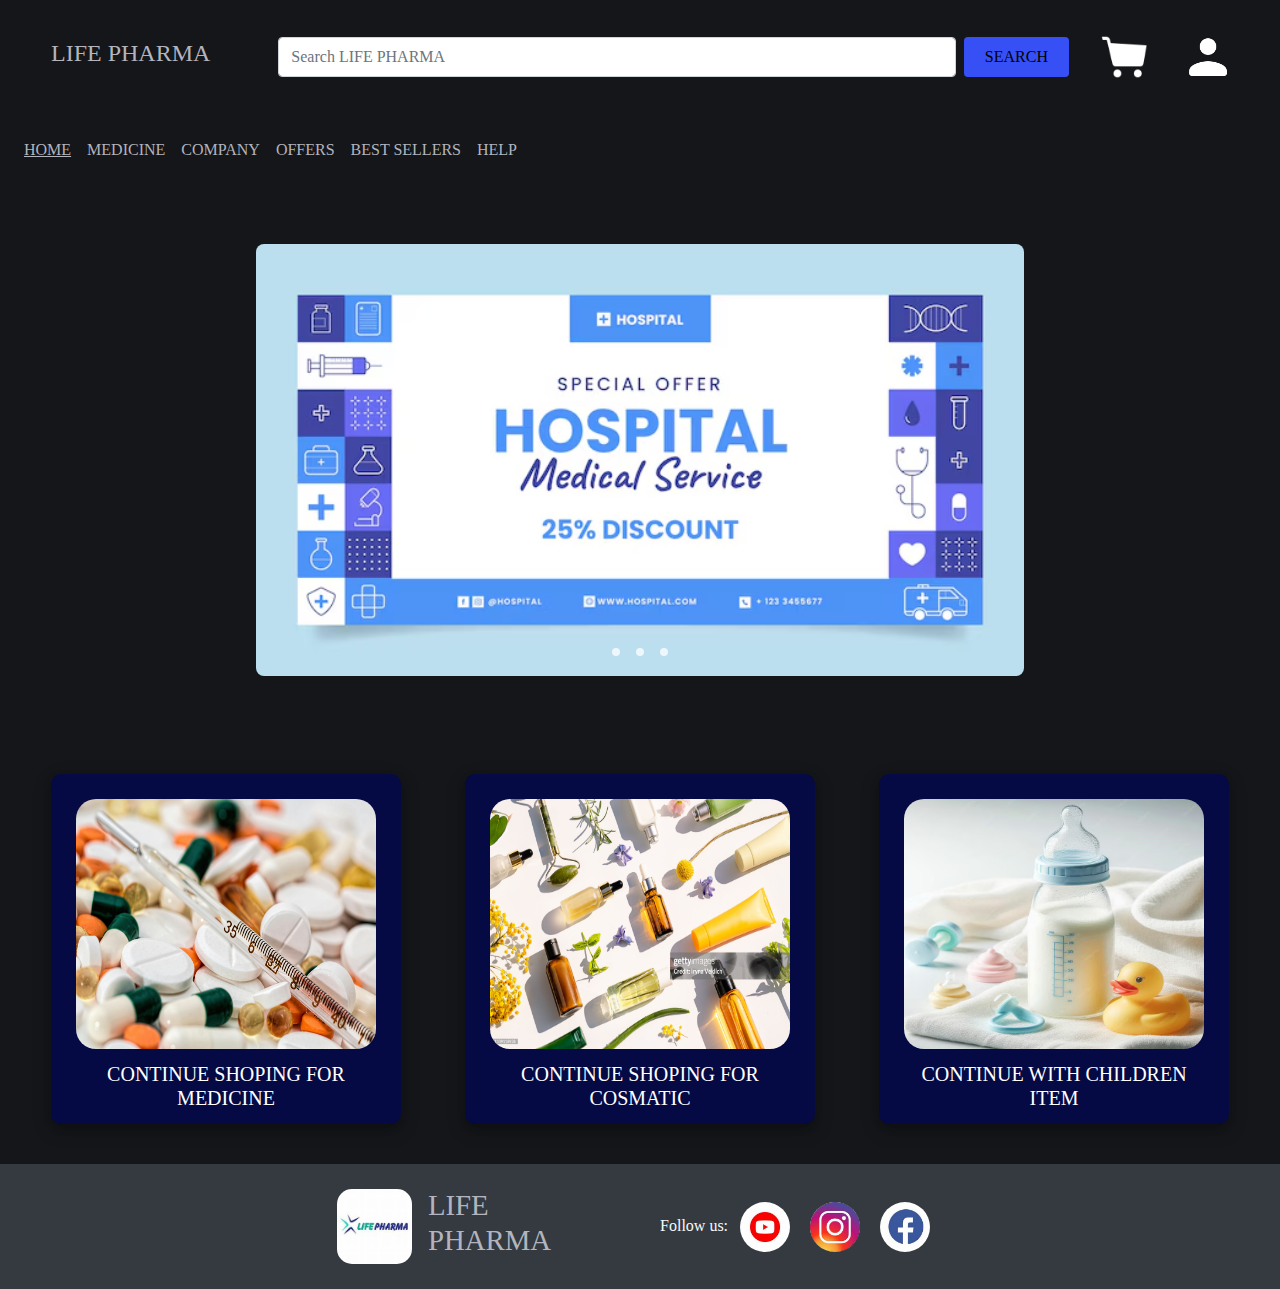
<file: index.html>
<!DOCTYPE html>
<html lang="en">

<head>
    <title>lifepharma</title>
    <link rel="stylesheet" href="bootstrap-4.5.3-dist/bootstrap-4.5.3-dist/css/bootstrap.min.css">
    <script type="text/javascript" src="bootstrap-4.5.3-dist/bootstrap-4.5.3-dist/js/bootstrap.min.js"></script>
    <script src="https://cdn.jsdelivr.net/npm/bootstrap@5.3.0-alpha1/dist/js/bootstrap.bundle.min.js"></script>
    <link rel="stylesheet" href="style.css">
    <style>
        /* Navbar Customization */


    </style>

</head>

<body>
    <div>
        
        <nav class="navbar navbar-expand-sm bg-body-tertiary nav2">
            <div class="container-fluid d-flex justify-content-between align-items-center">
                
                <div class="align-items-center">
                    <h1 class="companyname">LIFE PHARMA</h1>
                </div>

                <!-- Toggler/collapsible Button for Small Screens -->
                <button class="navbar-toggler" type="button" data-bs-toggle="collapse"
                    data-bs-target="#navbarSearchIcons" aria-controls="navbarSearchIcons" aria-expanded="false"
                    aria-label="Toggle navigation">
                    <span class="navbar-toggler-icon"></span>
                </button>

                <!-- Search Section & Icons in Collapsible Div -->
                <div class="collapse navbar-collapse" id="navbarSearchIcons">
                    <div class="d-flex flex-grow-1 justify-content-center align-items-center">
                        <!-- Search Section -->
                        <div class="search-container d-flex flex-grow-1 mx-2">
                            <input class="form-control " type="text" placeholder="Search LIFE PHARMA" aria-label="Search"
                                id="search-input">
                            <button class="btn mx-2" type="submit" id="search-button" style="background-color: #3750f6;">SEARCH</button>
                        </div>

                        <!-- Cart and User Icons -->
                        <div class="icons-container d-flex align-items-center">
                            <a href="cart.html" class="m-3">
                                <img src="photos/cart.png" alt="Cart" width="50" height="50">
                            </a>
                            <a href="login.html" class="m-3">
                                <img src="photos/user.png" alt="User" width="50" height="50">
                            </a>
                        </div>
                    </div>
                </div>
            </div>
        </nav>

        <!-- Second Part: Menu Options -->
        <nav class="navbar navbar-expand-lg nav2">
            <!-- Toggler/collapsible Button for Small Screens -->
            <button class="navbar-toggler" type="button" data-bs-toggle="collapse" data-bs-target="#navbarMenu"
                aria-controls="navbarMenu" aria-expanded="false" aria-label="Toggle navigation">
                <span class="navbar-toggler-icon"></span>
            </button>

            <!-- Navbar Links (Collapsible) -->
            <div class="collapse navbar-collapse" id="navbarMenu">
                <ul class="navbar-nav ms-auto"> <!-- ms-auto to align the list to the right -->
                    <li class="nav-item"><a href="index.html" class="nav-link openpage">HOME</a></li>
                    <li class="nav-item"><a href="medicine.html" class="nav-link">MEDICINE</a></li>
                    <li class="nav-item"><a href="company.html" class="nav-link">COMPANY</a></li>
                    <li class="nav-item"><a href="offers.html" class="nav-link">OFFERS</a></li>
                    <li class="nav-item"><a href="bestseller.html" class="nav-link">BEST SELLERS</a></li>
                    <li class="nav-item"><a href="help.html" class="nav-link">HELP</a></li>
                </ul>
            </div>
        </nav>



        <!-- photo slider -->
        <div class="bgcolor">
            <section class="container">
                <div class="slider-wrapper">
                    <div class="slider">
                        <img id="slide-1" src="photos/offer2.avif" alt="advertisment" />
                        <img id="slide-2" src="photos/offer1.avif" alt="advertisment" />
                        <img id="slide-3" src="photos/offer3.avif" alt="advertisment" />

                    </div>

                    <div class="slider-nav">
                        <a href="#slide-1"></a>
                        <a href="#slide-2"></a>
                        <a href="#slide-3"></a>

                    </div>
                </div>

            </section>


        </div>

        <!-- box for medicine,cosmatic,children item-->
        <div class="bgcolor boxitems">
            <div class=" ">
                <img src="photos/homeboxitem.jpg" alt="nothing">
                <a href="medicine.html">
                    <h5>CONTINUE SHOPING FOR MEDICINE</h5>
                </a>

            </div>
            <div class=" ">
                <img src="photos/homeboxitem2.jpg" alt="nothing">
                <a href="medicine.html">
                    <h5>CONTINUE SHOPING FOR COSMATIC</h5>
                </a>
            </div>
            <div class="">
                <img src="photos/homeboxitem3.jpg" alt="nothing">
                <a href="medicine.html">
                    <h5>CONTINUE WITH CHILDREN ITEM</h5>
                </a>
            </div>

        </div>
        <!-- footer section-->
        <footer class="bg-dark text-light py-4">
            <div class="container">
                <div class="row align-items-center">
                    <!-- Logo and Company Name -->
                    <div class="col-md-6 d-flex align-items-center mb-3 mb-md-0">
                        <img src="photos/th.jpeg" alt="LIFE PHARMA Logo" style="height: 75px; width: 75px; border-radius: 15px;">
                        <h1 class="mx-3">LIFE PHARMA</h1>
                    </div>
        
                    <!-- Social Media Links -->
                    <div class="col-md-6 text-center text-md-end">
                        <span>Follow us: </span>
                        <a href="https://www.youtube.com/@DRKSAVAN" class="mx-2">
                            <img src="photos/youtube3.jpeg" class="socialmediaaccount" alt="YouTube" style="height: 50px; width: 50px;">
                        </a>
                        <a href="#" class="mx-2">
                            <img src="photos/instagram.jpeg" class="socialmediaaccount" alt="Instagram" style="height: 50px; width: 50px;">
                        </a>
                        <a href="#" class="mx-2">
                            <img src="photos/fa.jpeg" class="socialmediaaccount" alt="Facebook" style="height: 50px; width: 50px;">
                        </a>
                    </div>
                </div>
            </div>
        </footer>
        

    </div>
</body>

</html>
</file>
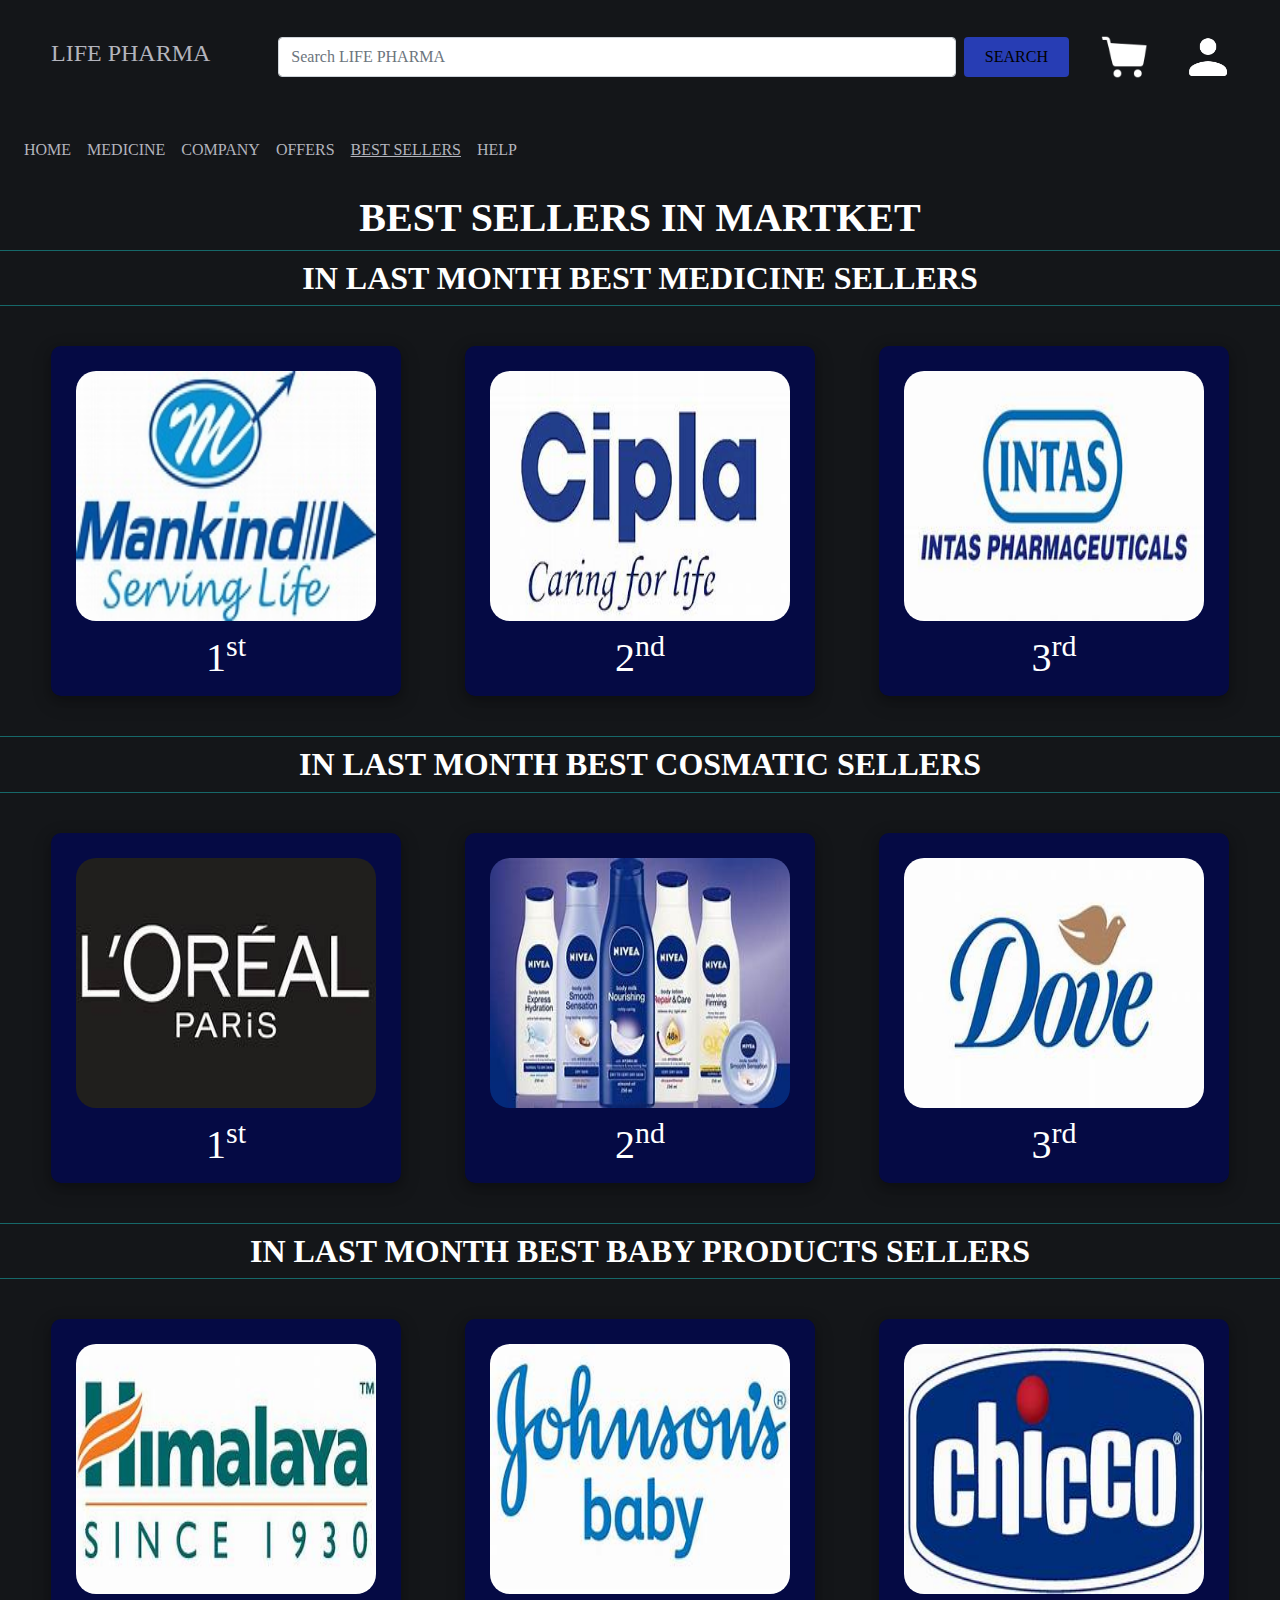
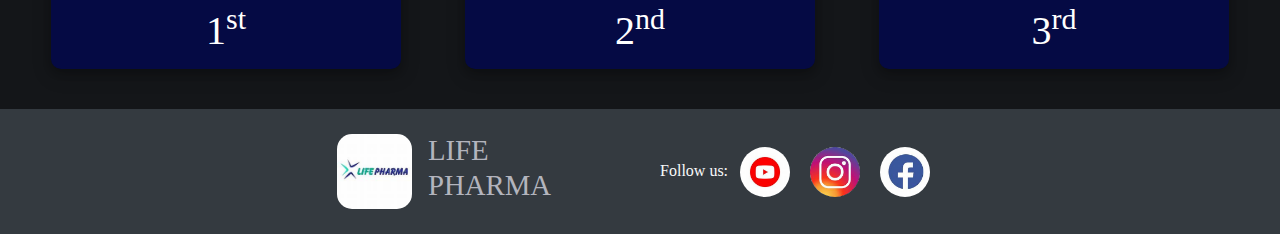
<file: bestseller.html>
<!DOCTYPE html>
<html lang="en">

<head>
    <title>lifepharma</title>
    <link rel="stylesheet" href="bootstrap-4.5.3-dist/bootstrap-4.5.3-dist/css/bootstrap.min.css">
    <script type="text/javascript" src="bootstrap-4.5.3-dist/bootstrap-4.5.3-dist/js/bootstrap.min.js"></script>
    <link rel="stylesheet" href="style.css">
    <script src="https://cdn.jsdelivr.net/npm/bootstrap@5.3.0-alpha1/dist/js/bootstrap.bundle.min.js"></script>

</head>

<body>
    <div>
         <!-- First Part: Logo, Search Bar, Cart & User Icons -->
         <nav class="navbar navbar-expand-sm bg-body-tertiary nav2">
            <div class="container-fluid d-flex justify-content-between align-items-center">
                <!-- Logo Section -->
                <div class="navbar-logo d-flex align-items-center">
                    <h1 class="companyname">LIFE PHARMA</h1>
                </div>

                <!-- Toggler/collapsible Button for Small Screens -->
                <button class="navbar-toggler" type="button" data-bs-toggle="collapse"
                    data-bs-target="#navbarSearchIcons" aria-controls="navbarSearchIcons" aria-expanded="false"
                    aria-label="Toggle navigation">
                    <span class="navbar-toggler-icon"></span>
                </button>

                <!-- Search Section & Icons in Collapsible Div -->
                <div class="collapse navbar-collapse" id="navbarSearchIcons">
                    <div class="d-flex flex-grow-1 justify-content-center align-items-center">
                        <!-- Search Section -->
                        <div class="search-container d-flex flex-grow-1 mx-2">
                            <input class="form-control" type="text" placeholder="Search LIFE PHARMA" aria-label="Search"
                                id="search-input">
                            <button class="btn mx-2" type="submit" id="search-button">SEARCH</button>
                        </div>

                        <!-- Cart and User Icons -->
                        <div class="icons-container d-flex align-items-center">
                            <a href="cart.html" class="m-3">
                                <img src="photos/cart.png" alt="Cart" width="50" height="50">
                            </a>
                            <a href="login.html" class="m-3">
                                <img src="photos/user.png" alt="User" width="50" height="50">
                            </a>
                        </div>
                    </div>
                </div>
            </div>
        </nav>

        <!-- Second Part: Menu Options -->
        <nav class="navbar navbar-expand-lg nav2">
            <!-- Toggler/collapsible Button for Small Screens -->
            <button class="navbar-toggler" type="button" data-bs-toggle="collapse" data-bs-target="#navbarMenu"
                aria-controls="navbarMenu" aria-expanded="false" aria-label="Toggle navigation">
                <span class="navbar-toggler-icon"></span>
            </button>

            <!-- Navbar Links (Collapsible) -->
            <div class="collapse navbar-collapse" id="navbarMenu">
                <ul class="navbar-nav ms-auto"> <!-- ms-auto to align the list to the right -->
                    <li class="nav-item"><a href="index.html" class="nav-link ">HOME</a></li>
                    <li class="nav-item"><a href="medicine.html" class="nav-link">MEDICINE</a></li>
                    <li class="nav-item"><a href="company.html" class="nav-link">COMPANY</a></li>
                    <li class="nav-item"><a href="offers.html" class="nav-link">OFFERS</a></li>
                    <li class="nav-item"><a href="bestseller.html" class="nav-link openpage">BEST SELLERS</a></li>
                    <li class="nav-item"><a href="help.html" class="nav-link">HELP</a></li>
                </ul>
            </div>
        </nav>

        <h1 class="heading bgcolor">BEST SELLERS IN MARTKET</h1>
        <hr class=" my-0" height="10px" color="#197475">
        <h2 class="heading bgcolor">IN LAST MONTH BEST MEDICINE SELLERS</h2>
        <hr class=" my-0" height="10px" color="#197475">

        <!-- best seller in market-->
        <div class="bgcolor boxitems">
            <div class=" ">
                <img src="company/c1.jpeg" alt="nothing">
                <h1>1<sup>st</sup></h1>


            </div>
            <div class=" ">
                <img src="company/c2.jpeg" alt="nothing">
                <h1>2<sup>nd</sup></h1>
            </div>
            <div class="">
                <img src="company/c4.jpeg" alt="nothing">
                <h1>3<sup>rd</sup></h1>
            </div>

        </div>

        <hr class=" my-0" height="10px" color="#197475">
        <h2 class="heading bgcolor">IN LAST MONTH BEST COSMATIC SELLERS</h2>
        <hr class=" my-0" height="10px" color="#197475">

        <div class="bgcolor boxitems">
            <div class=" ">
                <img src="company/cc2.jpeg" alt="nothing">
                <h1>1<sup>st</sup></h1>


            </div>
            <div class=" ">
                <img src="company/cc3.jpeg" alt="nothing">
                <h1>2<sup>nd</sup></h1>
            </div>
            <div class="">
                <img src="company/cc4.jpeg" alt="nothing">
                <h1>3<sup>rd</sup></h1>
            </div>

        </div>

        <hr class=" my-0" height="10px" color="#197475">
        <h2 class="heading bgcolor">IN LAST MONTH BEST BABY PRODUCTS SELLERS</h2>
        <hr class=" my-0" height="10px" color="#197475">

        <div class="bgcolor boxitems">
            <div class=" ">
                <img src="company/cc5.jpeg" alt="nothing">
                <h1>1<sup>st</sup></h1>


            </div>
            <div class=" ">
                <img src="company/cc7.jpeg" alt="nothing">
                <h1>2<sup>nd</sup></h1>
            </div>
            <div class="">
                <img src="company/cc6.jpeg" alt="nothing">
                <h1>3<sup>rd</sup></h1>
            </div>

        </div>


        <!-- footer section-->
        <footer class="bg-dark text-light py-4">
            <div class="container">
                <div class="row align-items-center">
                    <!-- Logo and Company Name -->
                    <div class="col-md-6 d-flex align-items-center mb-3 mb-md-0">
                        <img src="photos/th.jpeg" alt="LIFE PHARMA Logo" style="height: 75px; width: 75px; border-radius: 15px;">
                        <h1 class="mx-3">LIFE PHARMA</h1>
                    </div>
        
                    <!-- Social Media Links -->
                    <div class="col-md-6 text-center text-md-end">
                        <span>Follow us: </span>
                        <a href="https://www.youtube.com/@DRKSAVAN" class="mx-2">
                            <img src="photos/youtube3.jpeg" class="socialmediaaccount" alt="YouTube" style="height: 50px; width: 50px;">
                        </a>
                        <a href="#" class="mx-2">
                            <img src="photos/instagram.jpeg" class="socialmediaaccount" alt="Instagram" style="height: 50px; width: 50px;">
                        </a>
                        <a href="#" class="mx-2">
                            <img src="photos/fa.jpeg" class="socialmediaaccount" alt="Facebook" style="height: 50px; width: 50px;">
                        </a>
                    </div>
                </div>
            </div>
        </footer>

    </div>
</body>

</html>
</file>
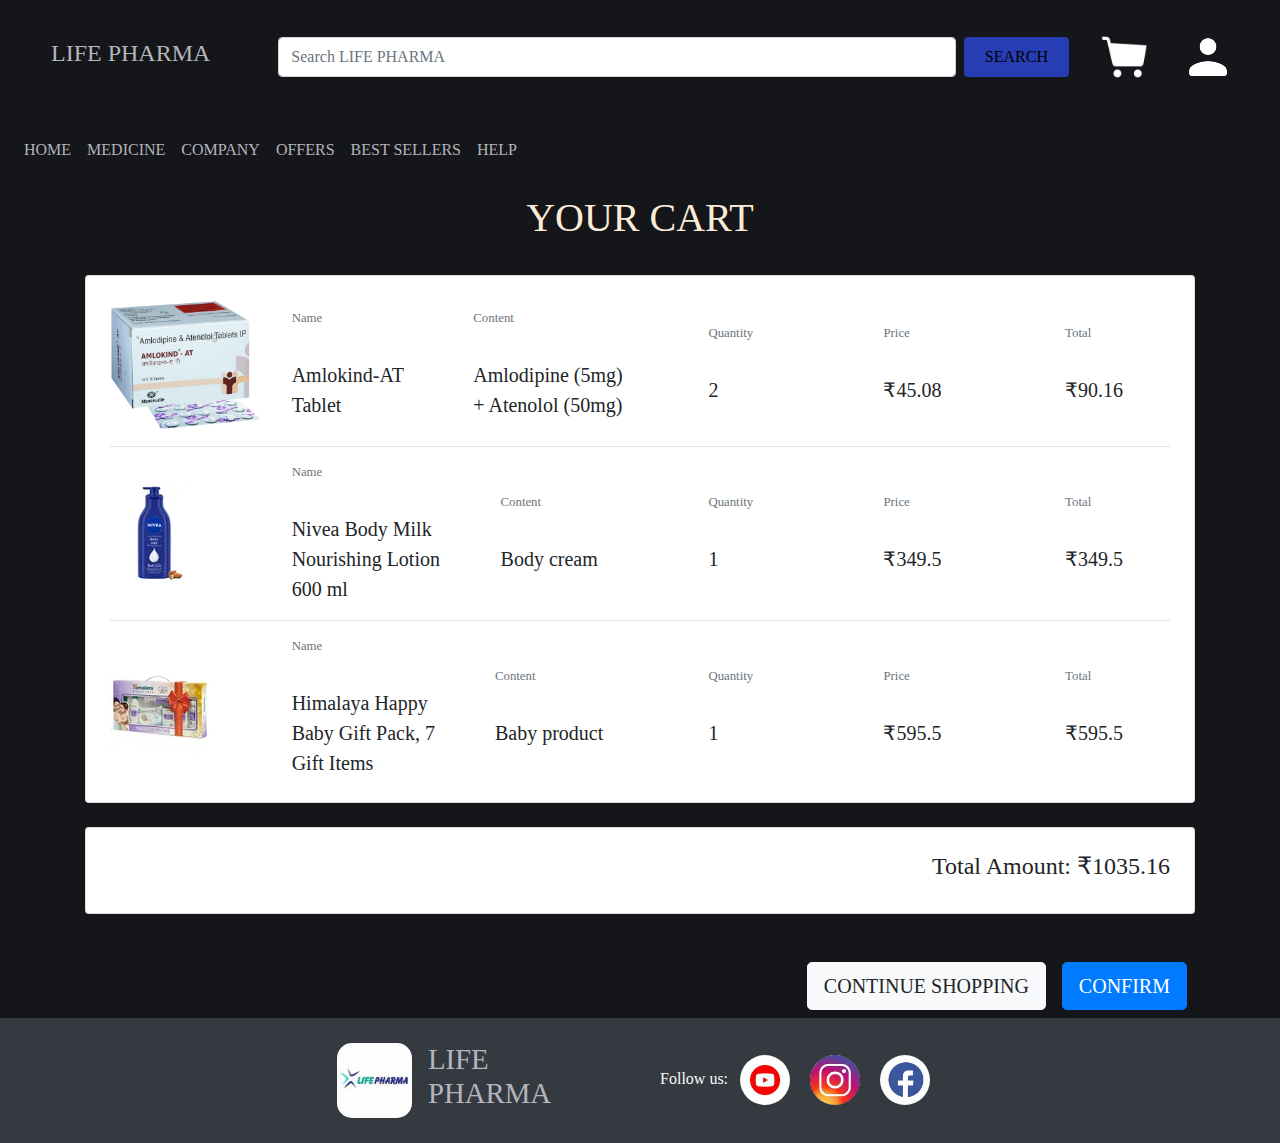
<file: cart.html>
<!DOCTYPE html>
<html lang="en">

<head>
    <title>lifepharma</title>
    <link rel="stylesheet" href="bootstrap-4.5.3-dist/bootstrap-4.5.3-dist/css/bootstrap.min.css">
    <script type="text/javascript" src="bootstrap-4.5.3-dist/bootstrap-4.5.3-dist/js/bootstrap.min.js"></script>
    <link rel="stylesheet" href="style.css">
    <script src="https://cdn.jsdelivr.net/npm/bootstrap@5.3.0-alpha1/dist/js/bootstrap.bundle.min.js"></script>

</head>

<body>
    <div>
         <!-- First Part: Logo, Search Bar, Cart & User Icons -->
         <nav class="navbar navbar-expand-sm bg-body-tertiary nav2">
          <div class="container-fluid d-flex justify-content-between align-items-center">
              <!-- Logo Section -->
              <div class="navbar-logo d-flex align-items-center">
                  <h1 class="companyname">LIFE PHARMA</h1>
              </div>

              <!-- Toggler/collapsible Button for Small Screens -->
              <button class="navbar-toggler" type="button" data-bs-toggle="collapse"
                  data-bs-target="#navbarSearchIcons" aria-controls="navbarSearchIcons" aria-expanded="false"
                  aria-label="Toggle navigation">
                  <span class="navbar-toggler-icon"></span>
              </button>

              <!-- Search Section & Icons in Collapsible Div -->
              <div class="collapse navbar-collapse" id="navbarSearchIcons">
                  <div class="d-flex flex-grow-1 justify-content-center align-items-center">
                      <!-- Search Section -->
                      <div class="search-container d-flex flex-grow-1 mx-2">
                          <input class="form-control" type="text" placeholder="Search LIFE PHARMA" aria-label="Search"
                              id="search-input">
                          <button class="btn mx-2" type="submit" id="search-button">SEARCH</button>
                      </div>

                      <!-- Cart and User Icons -->
                      <div class="icons-container d-flex align-items-center">
                          <a href="cart.html" class="m-3">
                              <img src="photos/cart.png" alt="Cart" width="50" height="50">
                          </a>
                          <a href="login.html" class="m-3">
                              <img src="photos/user.png" alt="User" width="50" height="50">
                          </a>
                      </div>
                  </div>
              </div>
          </div>
      </nav>

      <!-- Second Part: Menu Options -->
      <nav class="navbar navbar-expand-lg nav2">
          <!-- Toggler/collapsible Button for Small Screens -->
          <button class="navbar-toggler" type="button" data-bs-toggle="collapse" data-bs-target="#navbarMenu"
              aria-controls="navbarMenu" aria-expanded="false" aria-label="Toggle navigation">
              <span class="navbar-toggler-icon"></span>
          </button>

          <!-- Navbar Links (Collapsible) -->
          <div class="collapse navbar-collapse" id="navbarMenu">
              <ul class="navbar-nav ms-auto"> <!-- ms-auto to align the list to the right -->
                  <li class="nav-item"><a href="index.html" class="nav-link">HOME</a></li>
                  <li class="nav-item"><a href="medicine.html" class="nav-link">MEDICINE</a></li>
                  <li class="nav-item"><a href="company.html" class="nav-link">COMPANY</a></li>
                  <li class="nav-item"><a href="offers.html" class="nav-link">OFFERS</a></li>
                  <li class="nav-item"><a href="bestseller.html" class="nav-link">BEST SELLERS</a></li>
                  <li class="nav-item"><a href="help.html" class="nav-link">HELP</a></li>
              </ul>
          </div>
      </nav>
        </nav>

        <section class=" bgcolor" >
            <div class="container h-100">
              <div class="row d-flex justify-content-center align-items-center h-100">
                <div class="col">
                  <h1 style="color: antiquewhite; text-align: center;">YOUR CART</h1>
                  <hr>
                  <div class="card mb-4">
                    <div class="card-body p-4">
                        <!--1-->
                      <div class="row align-items-center">
                        <div class="col-md-2">
                          <img src="medi/t1.webp"
                            class="img-fluid" alt="Generic placeholder image">
                        </div>
                        <div class="col-md-2 d-flex justify-content-center">
                          <div>
                            <p class="small text-muted mb-4 pb-2">Name</p>
                            <p class="lead fw-normal mb-0">Amlokind-AT Tablet</p>
                          </div>
                        </div>
                        <div class="col-md-2 d-flex justify-content-center">
                          <div>
                            <p class="small text-muted mb-4 pb-2">Content</p>
                            <p class="lead fw-normal mb-0"><i class="fas fa-circle me-2" ></i>
                                Amlodipine (5mg) + Atenolol (50mg)</p>
                          </div>
                        </div>
                        <div class="col-md-2 d-flex justify-content-center">
                          <div>
                            <p class="small text-muted mb-4 pb-2">Quantity</p>
                            <p class="lead fw-normal mb-0">2</p>
                          </div>
                        </div>
                        <div class="col-md-2 d-flex justify-content-center">
                          <div>
                            <p class="small text-muted mb-4 pb-2">Price</p>
                            <p class="lead fw-normal mb-0">₹45.08</p>
                          </div>
                        </div>
                        <div class="col-md-2 d-flex justify-content-center">
                          <div>
                            <p class="small text-muted mb-4 pb-2">Total</p>
                            <p class="lead fw-normal mb-0">₹90.16</p>
                          </div>
                        </div>
                      </div>
                       <hr>

                      <!--3-->
                      <div class="row align-items-center">
                        <div class="col-md-2">
                          <img src="medi/t11.webp"
                            class="img-fluid" alt="Generic placeholder image">
                        </div>
                        <div class="col-md-2 d-flex justify-content-center">
                          <div>
                            <p class="small text-muted mb-4 pb-2">Name</p>
                            <p class="lead fw-normal mb-0">Nivea Body Milk Nourishing Lotion 600 ml</p>
                          </div>
                        </div>
                        <div class="col-md-2 d-flex justify-content-center">
                          <div>
                            <p class="small text-muted mb-4 pb-2">Content</p>
                            <p class="lead fw-normal mb-0"><i class="fas fa-circle me-2" ></i>
                                Body cream
                            </p>
                          </div>
                        </div>
                        <div class="col-md-2 d-flex justify-content-center">
                          <div>
                            <p class="small text-muted mb-4 pb-2">Quantity</p>
                            <p class="lead fw-normal mb-0">1</p>
                          </div>
                        </div>
                        <div class="col-md-2 d-flex justify-content-center">
                          <div>
                            <p class="small text-muted mb-4 pb-2">Price</p>
                            <p class="lead fw-normal mb-0">₹349.5</p>
                          </div>
                        </div>
                        <div class="col-md-2 d-flex justify-content-center">
                          <div>
                            <p class="small text-muted mb-4 pb-2">Total</p>
                            <p class="lead fw-normal mb-0">₹349.5</p>
                          </div>
                        </div>
                      </div>
                      <hr>

                       <!--4-->
                       <div class="row align-items-center">
                        <div class="col-md-2">
                          <img src="medi/t13.webp"
                            class="img-fluid" alt="Generic placeholder image">
                        </div>
                        <div class="col-md-2 d-flex justify-content-center">
                          <div>
                            <p class="small text-muted mb-4 pb-2">Name</p>
                            <p class="lead fw-normal mb-0">Himalaya Happy Baby Gift Pack, 7 Gift Items</p>
                          </div>
                        </div>
                        <div class="col-md-2 d-flex justify-content-center">
                          <div>
                            <p class="small text-muted mb-4 pb-2">Content</p>
                            <p class="lead fw-normal mb-0"><i class="fas fa-circle me-2" ></i>
                                Baby product
                            </p>
                          </div>
                        </div>
                        <div class="col-md-2 d-flex justify-content-center">
                          <div>
                            <p class="small text-muted mb-4 pb-2">Quantity</p>
                            <p class="lead fw-normal mb-0">1</p>
                          </div>
                        </div>
                        <div class="col-md-2 d-flex justify-content-center">
                          <div>
                            <p class="small text-muted mb-4 pb-2">Price</p>
                            <p class="lead fw-normal mb-0">₹595.5</p>
                          </div>
                        </div>
                        <div class="col-md-2 d-flex justify-content-center">
                          <div>
                            <p class="small text-muted mb-4 pb-2">Total</p>
                            <p class="lead fw-normal mb-0">₹595.5</p>
                          </div>
                        </div>
                      </div>
          
                    </div>
                  </div>
          
                  <div class="card mb-5">
                    <div class="card-body p-4">
          
                      <div class="float-end">
                       
                       <h4 style="text-align: end;"> Total Amount: ₹1035.16</h4> 
                      </div>
          
                    </div>
                  </div>
          
                  <div class="d-flex justify-content-end">
                    <a href="medicine.html">
                        <button  type="button" data-mdb-button-init data-mdb-ripple-init class="btn btn-light btn-lg mx-2 me-2">CONTINUE SHOPPING</button></a>
                    <a href="ordernconfirm.html">
                        <button  type="button" data-mdb-button-init data-mdb-ripple-init class="btn btn-primary mx-2 btn-lg">CONFIRM</button></a>
                    
                    
                  </div>
          
                </div>
              </div>
            </div>
          </section>
       


        <!-- footer section-->
        <footer class="bg-dark text-light py-4">
          <div class="container">
              <div class="row align-items-center">
                  <!-- Logo and Company Name -->
                  <div class="col-md-6 d-flex align-items-center mb-3 mb-md-0">
                      <img src="photos/th.jpeg" alt="LIFE PHARMA Logo" style="height: 75px; width: 75px; border-radius: 15px;">
                      <h1 class="mx-3">LIFE PHARMA</h1>
                  </div>
      
                  <!-- Social Media Links -->
                  <div class="col-md-6 text-center text-md-end">
                      <span>Follow us: </span>
                      <a href="https://www.youtube.com/@DRKSAVAN" class="mx-2">
                          <img src="photos/youtube3.jpeg" class="socialmediaaccount" alt="YouTube" style="height: 50px; width: 50px;">
                      </a>
                      <a href="#" class="mx-2">
                          <img src="photos/instagram.jpeg" class="socialmediaaccount" alt="Instagram" style="height: 50px; width: 50px;">
                      </a>
                      <a href="#" class="mx-2">
                          <img src="photos/fa.jpeg" class="socialmediaaccount" alt="Facebook" style="height: 50px; width: 50px;">
                      </a>
                  </div>
              </div>
          </div>
      </footer>

    </div>
</body>

</html>
</file>
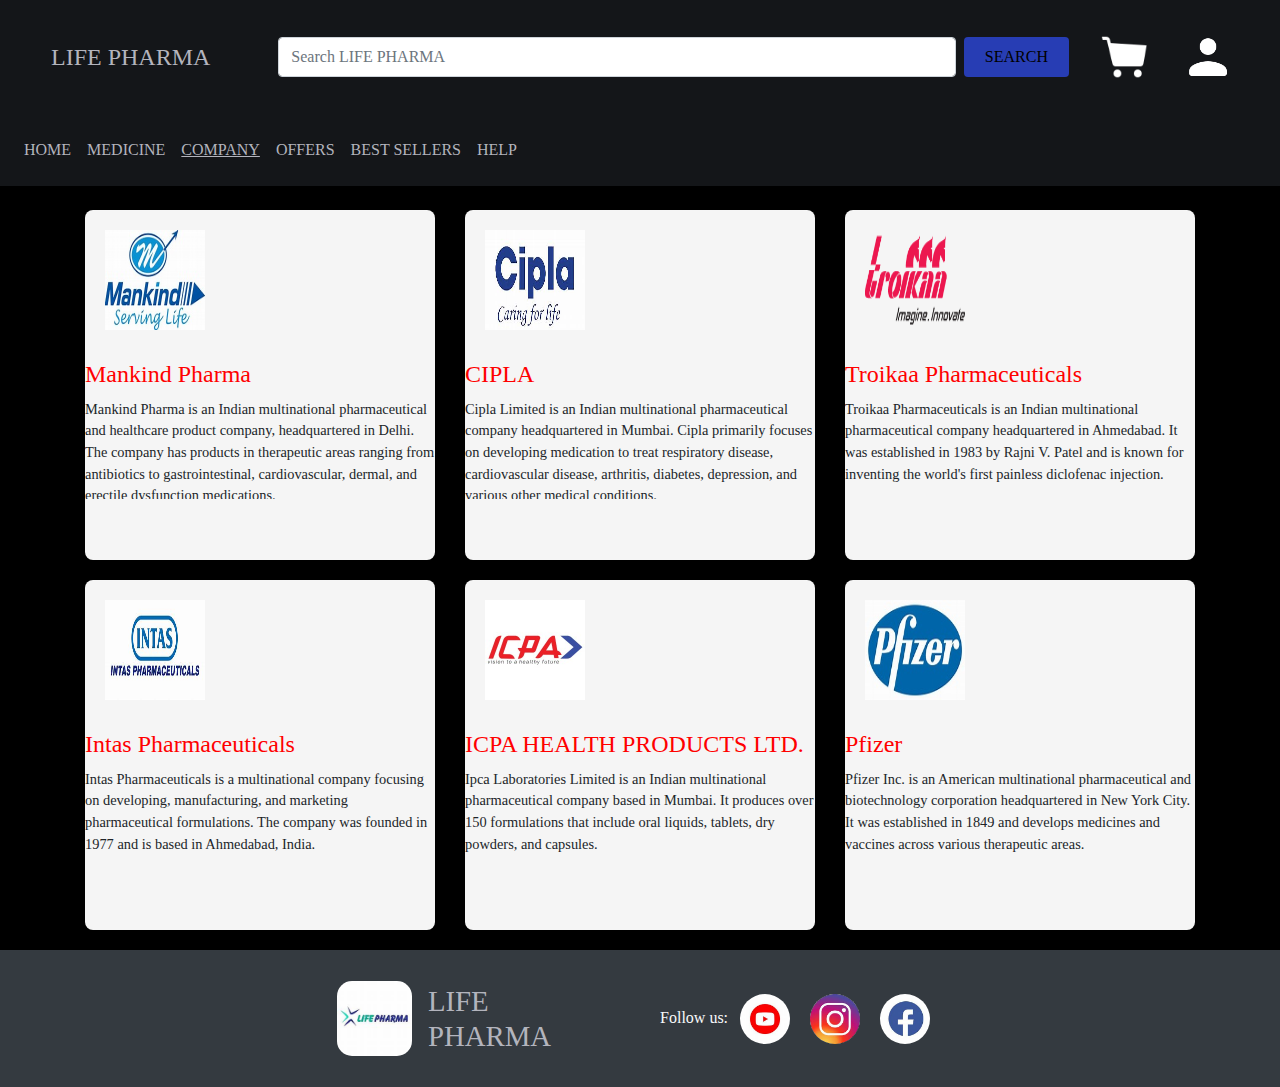
<file: company.html>
<!DOCTYPE html>
<html lang="en">

<head>
    <title>lifepharma</title>
    <link rel="stylesheet" href="bootstrap-4.5.3-dist/bootstrap-4.5.3-dist/css/bootstrap.min.css">
    <script type="text/javascript" src="bootstrap-4.5.3-dist/bootstrap-4.5.3-dist/js/bootstrap.min.js"></script>
    <link rel="stylesheet" href="style.css">
    <script src="https://cdn.jsdelivr.net/npm/bootstrap@5.3.0-alpha1/dist/js/bootstrap.bundle.min.js"></script>
    <style>
      .company {
            border-radius: 8px; /* Rounded corners */
            overflow: hidden; /* Prevents overflow of text */
            text-align: left; /* Aligns text to the left */
            margin-bottom: 20px; /* Space below each company card */
            height: 350px; 
            background-color: whitesmoke;/* Fixed height for uniformity */
        }

        .company img {
            width: 100px; 
            height: 100px; 
            
            margin: 20px 20px;
        }

        h1 {
            font-size: 1.5em; /* Header size */
            margin: 10px 0; /* Margin around header */
            color: red; /* Dark color for text */
        }

        p {
            
            font-size: 0.9em; /* Font size for paragraphs */
            line-height: 1.5; /* Line height for readability */
            height: 100px; /* Fixed height for paragraph to ensure uniformity */
            overflow: hidden; /* Hides overflow text */
            text-overflow: ellipsis; /* Adds ellipsis for overflow text */
            display: -webkit-box; /* Required for text-overflow: ellipsis */
            -webkit-box-orient: vertical; /* Required for text-overflow: ellipsis */
            
        }
       
    </style>

</head>

<body style="background-color: black;">
    <div>
        <!-- First Part: Logo, Search Bar, Cart & User Icons -->
        <nav class="navbar navbar-expand-sm bg-body-tertiary nav2">
            <div class="container-fluid d-flex justify-content-between align-items-center">
                <!-- Logo Section -->
                <div class="navbar-logo d-flex align-items-center">
                    <h1 class="companyname">LIFE PHARMA</h1>
                </div>

                <!-- Toggler/collapsible Button for Small Screens -->
                <button class="navbar-toggler" type="button" data-bs-toggle="collapse"
                    data-bs-target="#navbarSearchIcons" aria-controls="navbarSearchIcons" aria-expanded="false"
                    aria-label="Toggle navigation">
                    <span class="navbar-toggler-icon"></span>
                </button>

                <!-- Search Section & Icons in Collapsible Div -->
                <div class="collapse navbar-collapse" id="navbarSearchIcons">
                    <div class="d-flex flex-grow-1 justify-content-center align-items-center">
                        <!-- Search Section -->
                        <div class="search-container d-flex flex-grow-1 mx-2">
                            <input class="form-control" type="text" placeholder="Search LIFE PHARMA" aria-label="Search"
                                id="search-input">
                            <button class="btn mx-2" type="submit" id="search-button">SEARCH</button>
                        </div>

                        <!-- Cart and User Icons -->
                        <div class="icons-container d-flex align-items-center">
                            <a href="cart.html" class="m-3">
                                <img src="photos/cart.png" alt="Cart" width="50" height="50">
                            </a>
                            <a href="login.html" class="m-3">
                                <img src="photos/user.png" alt="User" width="50" height="50">
                            </a>
                        </div>
                    </div>
                </div>
            </div>
        </nav>

        <!-- Second Part: Menu Options -->
        <nav class="navbar navbar-expand-lg nav2">
            <!-- Toggler/collapsible Button for Small Screens -->
            <button class="navbar-toggler" type="button" data-bs-toggle="collapse" data-bs-target="#navbarMenu"
                aria-controls="navbarMenu" aria-expanded="false" aria-label="Toggle navigation">
                <span class="navbar-toggler-icon"></span>
            </button>

            <!-- Navbar Links (Collapsible) -->
            <div class="collapse navbar-collapse" id="navbarMenu">
                <ul class="navbar-nav ms-auto"> <!-- ms-auto to align the list to the right -->
                    <li class="nav-item"><a href="index.html" class="nav-link ">HOME</a></li>
                    <li class="nav-item"><a href="medicine.html" class="nav-link">MEDICINE</a></li>
                    <li class="nav-item"><a href="company.html" class="nav-link openpage">COMPANY</a></li>
                    <li class="nav-item"><a href="offers.html" class="nav-link">OFFERS</a></li>
                    <li class="nav-item"><a href="bestseller.html" class="nav-link">BEST SELLERS</a></li>
                    <li class="nav-item"><a href="help.html" class="nav-link">HELP</a></li>
                </ul>
            </div>
        </nav>


        <div class="container mt-4">
            <div class="row">
                <div class="col-md-4 col-sm-6 ">
                    <div class="company">
                        <img src="company/c1.jpeg" alt="Mankind Pharma">
                        <h1>Mankind Pharma</h1>
                        <p>Mankind Pharma is an Indian multinational pharmaceutical and healthcare product company, headquartered in Delhi. The company has products in therapeutic areas ranging from antibiotics to gastrointestinal, cardiovascular, dermal, and erectile dysfunction medications.</p>
                    </div>
                </div>
    
                <div class="col-md-4 col-sm-6 white">
                    <div class="company">
                        <img src="company/c2.jpeg" alt="Cipla">
                        <h1>CIPLA</h1>
                        <p>Cipla Limited is an Indian multinational pharmaceutical company headquartered in Mumbai. Cipla primarily focuses on developing medication to treat respiratory disease, cardiovascular disease, arthritis, diabetes, depression, and various other medical conditions.</p>
                    </div>
                </div>
    
                <div class="col-md-4 col-sm-6 white">
                    <div class="company">
                        <img src="company/c3.png" alt="Troikaa Pharmaceuticals">
                        <h1>Troikaa Pharmaceuticals</h1>
                        <p>Troikaa Pharmaceuticals is an Indian multinational pharmaceutical company headquartered in Ahmedabad. It was established in 1983 by Rajni V. Patel and is known for inventing the world's first painless diclofenac injection.</p>
                    </div>
                </div>
    
                <div class="col-md-4 col-sm-6 white">
                    <div class="company">
                        <img src="company/c4.jpeg" alt="Intas Pharmaceuticals">
                        <h1>Intas Pharmaceuticals</h1>
                        <p>Intas Pharmaceuticals is a multinational company focusing on developing, manufacturing, and marketing pharmaceutical formulations. The company was founded in 1977 and is based in Ahmedabad, India.</p>
                    </div>
                </div>
    
                <div class="col-md-4 col-sm-6 white">
                    <div class="company">
                        <img src="company/c5.jpeg" alt="ICPA Health Products Ltd.">
                        <h1>ICPA HEALTH PRODUCTS LTD.</h1>
                        <p>Ipca Laboratories Limited is an Indian multinational pharmaceutical company based in Mumbai. It produces over 150 formulations that include oral liquids, tablets, dry powders, and capsules.</p>
                    </div>
                </div>
    
                <div class="col-md-4 col-sm-6 white">
                    <div class="company">
                        <img src="company/c7.jpeg" alt="Pfizer">
                        <h1>Pfizer</h1>
                        <p>Pfizer Inc. is an American multinational pharmaceutical and biotechnology corporation headquartered in New York City. It was established in 1849 and develops medicines and vaccines across various therapeutic areas.</p>
                    </div>
                </div>
            </div>
        </div>


        <!-- footer section-->
        <footer class="bg-dark text-light py-4">
            <div class="container">
                <div class="row align-items-center">
                    <!-- Logo and Company Name -->
                    <div class="col-md-6 d-flex align-items-center mb-3 mb-md-0">
                        <img src="photos/th.jpeg" alt="LIFE PHARMA Logo"
                            style="height: 75px; width: 75px; border-radius: 15px;">
                        <h1 class="mx-3">LIFE PHARMA</h1>
                    </div>

                    <!-- Social Media Links -->
                    <div class="col-md-6 text-center text-md-end">
                        <span>Follow us: </span>
                        <a href="https://www.youtube.com/@DRKSAVAN" class="mx-2">
                            <img src="photos/youtube3.jpeg" class="socialmediaaccount" alt="YouTube"
                                style="height: 50px; width: 50px;">
                        </a>
                        <a href="#" class="mx-2">
                            <img src="photos/instagram.jpeg" class="socialmediaaccount" alt="Instagram"
                                style="height: 50px; width: 50px;">
                        </a>
                        <a href="#" class="mx-2">
                            <img src="photos/fa.jpeg" class="socialmediaaccount" alt="Facebook"
                                style="height: 50px; width: 50px;">
                        </a>
                    </div>
                </div>
            </div>
        </footer>
    </div>
</body>

</html>
</file>
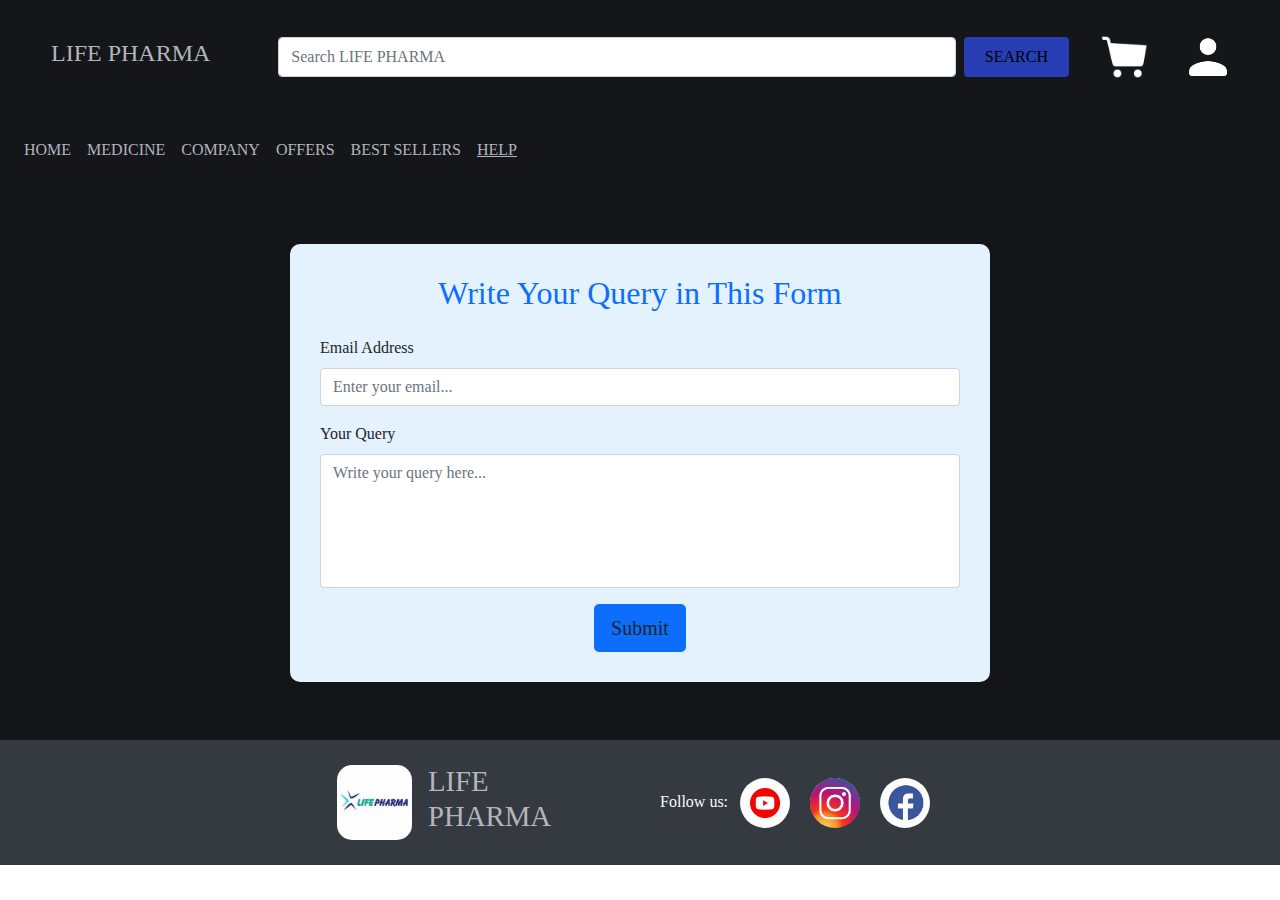
<file: help.html>
<!DOCTYPE html>
<html lang="en">

<head>
    <title>lifepharma</title>
    <link rel="stylesheet"
        href="bootstrap-4.5.3-dist/bootstrap-4.5.3-dist/css/bootstrap.min.css">
    <script type="text/javascript"
        src="bootstrap-4.5.3-dist/bootstrap-4.5.3-dist/js/bootstrap.min.js"></script>
    <link rel="stylesheet" href="style.css">
    <script src="https://cdn.jsdelivr.net/npm/bootstrap@5.3.0-alpha1/dist/js/bootstrap.bundle.min.js"></script>
    <style>
         .query-form-container {
            background-color: #e3f2fd;
            padding: 30px;
            border-radius: 10px;
            box-shadow: 0 4px 8px rgba(0,0,0,0.1);
            max-width: 700px;
            margin: 50px auto;
        }
        h2 {
            color: #0d6efd;
        }
        textarea {
            resize: none;
        }
        .btn-custom {
            background-color: #0d6efd;
            border-color: #0d6efd;
        }
        .btn-custom:hover {
            background-color: #0b5ed7;
            border-color: #0b5ed7;
        }
    </style>

</head>

<body>
    <div>
        <!-- First Part: Logo, Search Bar, Cart & User Icons -->
        <nav class="navbar navbar-expand-sm bg-body-tertiary nav2">
            <div class="container-fluid d-flex justify-content-between align-items-center">
                <!-- Logo Section -->
                <div class="navbar-logo d-flex align-items-center">
                    <h1 class="companyname">LIFE PHARMA</h1>
                </div>

                <!-- Toggler/collapsible Button for Small Screens -->
                <button class="navbar-toggler" type="button" data-bs-toggle="collapse"
                    data-bs-target="#navbarSearchIcons" aria-controls="navbarSearchIcons" aria-expanded="false"
                    aria-label="Toggle navigation">
                    <span class="navbar-toggler-icon"></span>
                </button>

                <!-- Search Section & Icons in Collapsible Div -->
                <div class="collapse navbar-collapse" id="navbarSearchIcons">
                    <div class="d-flex flex-grow-1 justify-content-center align-items-center">
                        <!-- Search Section -->
                        <div class="search-container d-flex flex-grow-1 mx-2">
                            <input class="form-control" type="text" placeholder="Search LIFE PHARMA" aria-label="Search"
                                id="search-input">
                            <button class="btn mx-2" type="submit" id="search-button">SEARCH</button>
                        </div>

                        <!-- Cart and User Icons -->
                        <div class="icons-container d-flex align-items-center">
                            <a href="cart.html" class="m-3">
                                <img src="photos/cart.png" alt="Cart" width="50" height="50">
                            </a>
                            <a href="login.html" class="m-3">
                                <img src="photos/user.png" alt="User" width="50" height="50">
                            </a>
                        </div>
                    </div>
                </div>
            </div>
        </nav>

        <!-- Second Part: Menu Options -->
        <nav class="navbar navbar-expand-lg nav2">
            <!-- Toggler/collapsible Button for Small Screens -->
            <button class="navbar-toggler" type="button" data-bs-toggle="collapse" data-bs-target="#navbarMenu"
                aria-controls="navbarMenu" aria-expanded="false" aria-label="Toggle navigation">
                <span class="navbar-toggler-icon"></span>
            </button>

            <!-- Navbar Links (Collapsible) -->
            <div class="collapse navbar-collapse" id="navbarMenu">
                <ul class="navbar-nav ms-auto"> <!-- ms-auto to align the list to the right -->
                    <li class="nav-item"><a href="index.html" class="nav-link ">HOME</a></li>
                    <li class="nav-item"><a href="medicine.html" class="nav-link">MEDICINE</a></li>
                    <li class="nav-item"><a href="company.html" class="nav-link">COMPANY</a></li>
                    <li class="nav-item"><a href="offers.html" class="nav-link">OFFERS</a></li>
                    <li class="nav-item"><a href="bestseller.html" class="nav-link">BEST SELLERS</a></li>
                    <li class="nav-item"><a href="help.html" class="nav-link openpage">HELP</a></li>
                </ul>
            </div>
        </nav>
        <!-- form for help -->

        <div class="bgcolor">
            <div class="container query-form-container">
                <h2 class="text-center mb-4">Write Your Query in This Form</h2>
                <form id="queryForm">
                    <div class="mb-3">
                        <label for="email" class="form-label">Email Address</label>
                        <input type="email" class="form-control" id="email" placeholder="Enter your email...">
                        <span id="emailError" style="color: red; display: none;">Please enter a valid email address.</span>
                    </div>
                    <div class="mb-3">
                        <label for="QUERY" class="form-label">Your Query</label>
                        <textarea class="form-control" id="QUERY" rows="5" placeholder="Write your query here..."></textarea>
                        <span id="queryError" style="color: red; display: none;">Please write a query.</span>
                    </div>
                    <div class="text-center">
                        <button type="submit" class="btn btn-custom btn-lg ">Submit</button>
                    </div>
                </form>
            </div>
        </div>


        <!-- footer section-->
        <footer class="bg-dark text-light py-4">
            <div class="container">
                <div class="row align-items-center">
                    <!-- Logo and Company Name -->
                    <div class="col-md-6 d-flex align-items-center mb-3 mb-md-0">
                        <img src="photos/th.jpeg" alt="LIFE PHARMA Logo" style="height: 75px; width: 75px; border-radius: 15px;">
                        <h1 class="mx-3">LIFE PHARMA</h1>
                    </div>
        
                    <!-- Social Media Links -->
                    <div class="col-md-6 text-center text-md-end">
                        <span>Follow us: </span>
                        <a href="https://www.youtube.com/@DRKSAVAN" class="mx-2">
                            <img src="photos/youtube3.jpeg" class="socialmediaaccount" alt="YouTube" style="height: 50px; width: 50px;">
                        </a>
                        <a href="#" class="mx-2">
                            <img src="photos/instagram.jpeg" class="socialmediaaccount" alt="Instagram" style="height: 50px; width: 50px;">
                        </a>
                        <a href="#" class="mx-2">
                            <img src="photos/fa.jpeg" class="socialmediaaccount" alt="Facebook" style="height: 50px; width: 50px;">
                        </a>
                    </div>
                </div>
            </div>
        </footer>

    </div>
    <script>
        document.getElementById('queryForm').addEventListener('submit', function(event) {
            // Prevent form submission
            event.preventDefault();
            
            // Get form values
            var email = document.getElementById('email').value;
            var query = document.getElementById('QUERY').value;
            
            // Initialize validation flag
            var isValid = true;
    
            // Email validation
            var emailError = document.getElementById('emailError');
            var emailPattern = /^[^\s@]+@[^\s@]+\.[^\s@]+$/; // Simple email validation pattern
            if (!emailPattern.test(email)) {
                emailError.style.display = 'inline';
                isValid = false;
            } else {
                emailError.style.display = 'none';
            }
    
            // Query validation
            var queryError = document.getElementById('queryError');
            if (query.trim() === "") {
                queryError.style.display = 'inline';
                isValid = false;
            } else {
                queryError.style.display = 'none';
            }
    
            // If the form is valid, you can submit it
            if (isValid) {
                alert("Form submitted successfully!"); 
                // You can replace this alert with form submission logic (e.g., send data to server)
            }
        });
    </script>
</body>

</html>
</file>
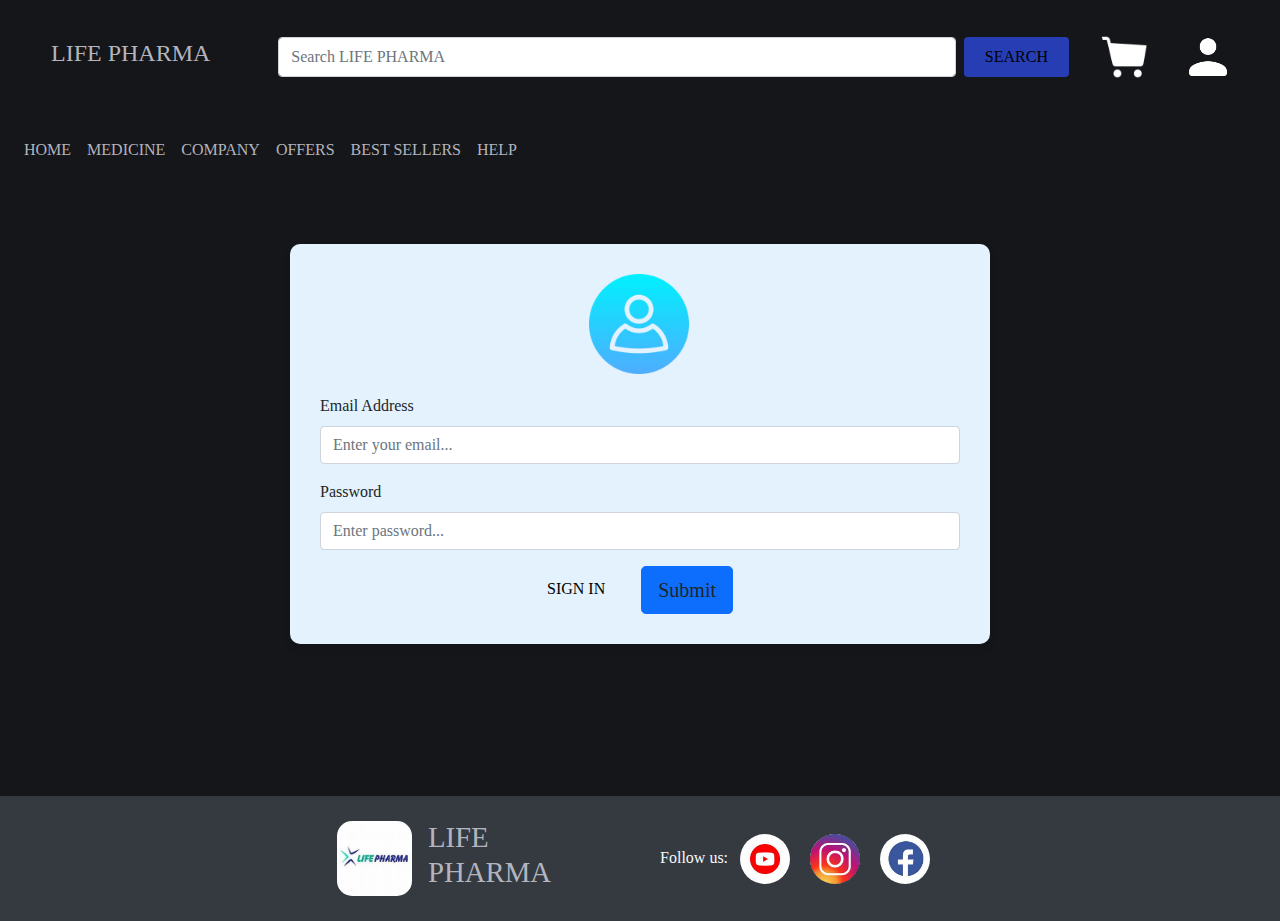
<file: login.html>
<!DOCTYPE html>
<html lang="en">

<head>
    <title>lifepharma</title>
    <link rel="stylesheet" href="bootstrap-4.5.3-dist/bootstrap-4.5.3-dist/css/bootstrap.min.css">
    <script type="text/javascript" src="bootstrap-4.5.3-dist/bootstrap-4.5.3-dist/js/bootstrap.min.js"></script>
    <link rel="stylesheet" href="style.css">
    <script src="https://cdn.jsdelivr.net/npm/bootstrap@5.3.0-alpha1/dist/js/bootstrap.bundle.min.js"></script>
    <style>
        .query-form-container {
            background-color: #e3f2fd;
            padding: 30px;
            border-radius: 10px;
            box-shadow: 0 4px 8px rgba(0, 0, 0, 0.1);
            max-width: 700px;
            margin: 50px auto;
        }

        h2 {
            color: #0d6efd;
        }

        textarea {
            resize: none;
        }

        .btn-custom {
            background-color: #0d6efd;
            border-color: #0d6efd;
        }

        .btn-custom:hover {
            background-color: #0b5ed7;
            border-color: #0b5ed7;
        }
    </style>

</head>

<body>
    <div>
        <!-- First Part: Logo, Search Bar, Cart & User Icons -->
        <nav class="navbar navbar-expand-sm bg-body-tertiary nav2">
            <div class="container-fluid d-flex justify-content-between align-items-center">
                <!-- Logo Section -->
                <div class="navbar-logo d-flex align-items-center">
                    <h1 class="companyname">LIFE PHARMA</h1>
                </div>

                <!-- Toggler/collapsible Button for Small Screens -->
                <button class="navbar-toggler" type="button" data-bs-toggle="collapse"
                    data-bs-target="#navbarSearchIcons" aria-controls="navbarSearchIcons" aria-expanded="false"
                    aria-label="Toggle navigation">
                    <span class="navbar-toggler-icon"></span>
                </button>

                <!-- Search Section & Icons in Collapsible Div -->
                <div class="collapse navbar-collapse" id="navbarSearchIcons">
                    <div class="d-flex flex-grow-1 justify-content-center align-items-center">
                        <!-- Search Section -->
                        <div class="search-container d-flex flex-grow-1 mx-2">
                            <input class="form-control" type="text" placeholder="Search LIFE PHARMA" aria-label="Search"
                                id="search-input">
                            <button class="btn mx-2" type="submit" id="search-button">SEARCH</button>
                        </div>

                        <!-- Cart and User Icons -->
                        <div class="icons-container d-flex align-items-center">
                            <a href="cart.html" class="m-3">
                                <img src="photos/cart.png" alt="Cart" width="50" height="50">
                            </a>
                            <a href="login.html" class="m-3">
                                <img src="photos/user.png" alt="User" width="50" height="50">
                            </a>
                        </div>
                    </div>
                </div>
            </div>
        </nav>

        <!-- Second Part: Menu Options -->
        <nav class="navbar navbar-expand-lg nav2">
            <!-- Toggler/collapsible Button for Small Screens -->
            <button class="navbar-toggler" type="button" data-bs-toggle="collapse" data-bs-target="#navbarMenu"
                aria-controls="navbarMenu" aria-expanded="false" aria-label="Toggle navigation">
                <span class="navbar-toggler-icon"></span>
            </button>

            <!-- Navbar Links (Collapsible) -->
            <div class="collapse navbar-collapse" id="navbarMenu">
                <ul class="navbar-nav ms-auto"> <!-- ms-auto to align the list to the right -->
                    <li class="nav-item"><a href="index.html" class="nav-link ">HOME</a></li>
                    <li class="nav-item"><a href="medicine.html" class="nav-link">MEDICINE</a></li>
                    <li class="nav-item"><a href="company.html" class="nav-link">COMPANY</a></li>
                    <li class="nav-item"><a href="offers.html" class="nav-link">OFFERS</a></li>
                    <li class="nav-item"><a href="bestseller.html" class="nav-link">BEST SELLERS</a></li>
                    <li class="nav-item"><a href="help.html" class="nav-link">HELP</a></li>
                </ul>
            </div>
        </nav>

        <div class="bgcolor" style="height: 610px;">
            <div class="container query-form-container">
                <img src="photos/user2.png" alt="" height="100px" width="100px"
                    style="margin-left: 42%; margin-bottom: 20px;">
                <form name="loginForm" onsubmit="return validateForm()" method="post" action="home.html">
                    <div class="mb-3">
                        <label for="email" class="form-label">Email Address</label>
                        <input type="email" class="form-control" id="email" placeholder="Enter your email...">
                        <span id="email-error" style="color:red; display:none;">Email is required.</span>
                    </div>
                    <div class="mb-3">
                        <label for="password" class="form-label">Password</label>
                        <input type="password" class="form-control" id="password" placeholder="Enter password...">
                        <span id="password-error" style="color:red; display:none;">Password is required.</span>
                    </div>
                    <div class="text-center">
                        <a href="signin.html" class="mx-3" style="color: black;">SIGN IN</a>
                        <button type="submit" class="btn btn-custom btn-lg mx-3">Submit</button>
                    </div>
                </form>
            </div>
        </div>





        <!-- footer section-->
        <footer class="bg-dark text-light py-4">
            <div class="container">
                <div class="row align-items-center">
                    <!-- Logo and Company Name -->
                    <div class="col-md-6 d-flex align-items-center mb-3 mb-md-0">
                        <img src="photos/th.jpeg" alt="LIFE PHARMA Logo"
                            style="height: 75px; width: 75px; border-radius: 15px;">
                        <h1 class="mx-3">LIFE PHARMA</h1>
                    </div>

                    <!-- Social Media Links -->
                    <div class="col-md-6 text-center text-md-end">
                        <span>Follow us: </span>
                        <a href="https://www.youtube.com/@DRKSAVAN" class="mx-2">
                            <img src="photos/youtube3.jpeg" class="socialmediaaccount" alt="YouTube"
                                style="height: 50px; width: 50px;">
                        </a>
                        <a href="#" class="mx-2">
                            <img src="photos/instagram.jpeg" class="socialmediaaccount" alt="Instagram"
                                style="height: 50px; width: 50px;">
                        </a>
                        <a href="#" class="mx-2">
                            <img src="photos/fa.jpeg" class="socialmediaaccount" alt="Facebook"
                                style="height: 50px; width: 50px;">
                        </a>
                    </div>
                </div>
            </div>
        </footer>

    </div>

    <script>
        function validateForm() {
            var isValid = true;

            var email = document.getElementById("email").value;
            var password = document.getElementById("password").value;

            // Email validation
            if (email === "") {
                document.getElementById("email-error").style.display = "block";
                isValid = false;
            } else {
                document.getElementById("email-error").style.display = "none";
            }

            // Password validation
            if (password === "") {
                document.getElementById("password-error").style.display = "block";
                isValid = false;
            } else {
                document.getElementById("password-error").style.display = "none";
            }

            return isValid;
        }
    </script>
</body>

</html>
</file>
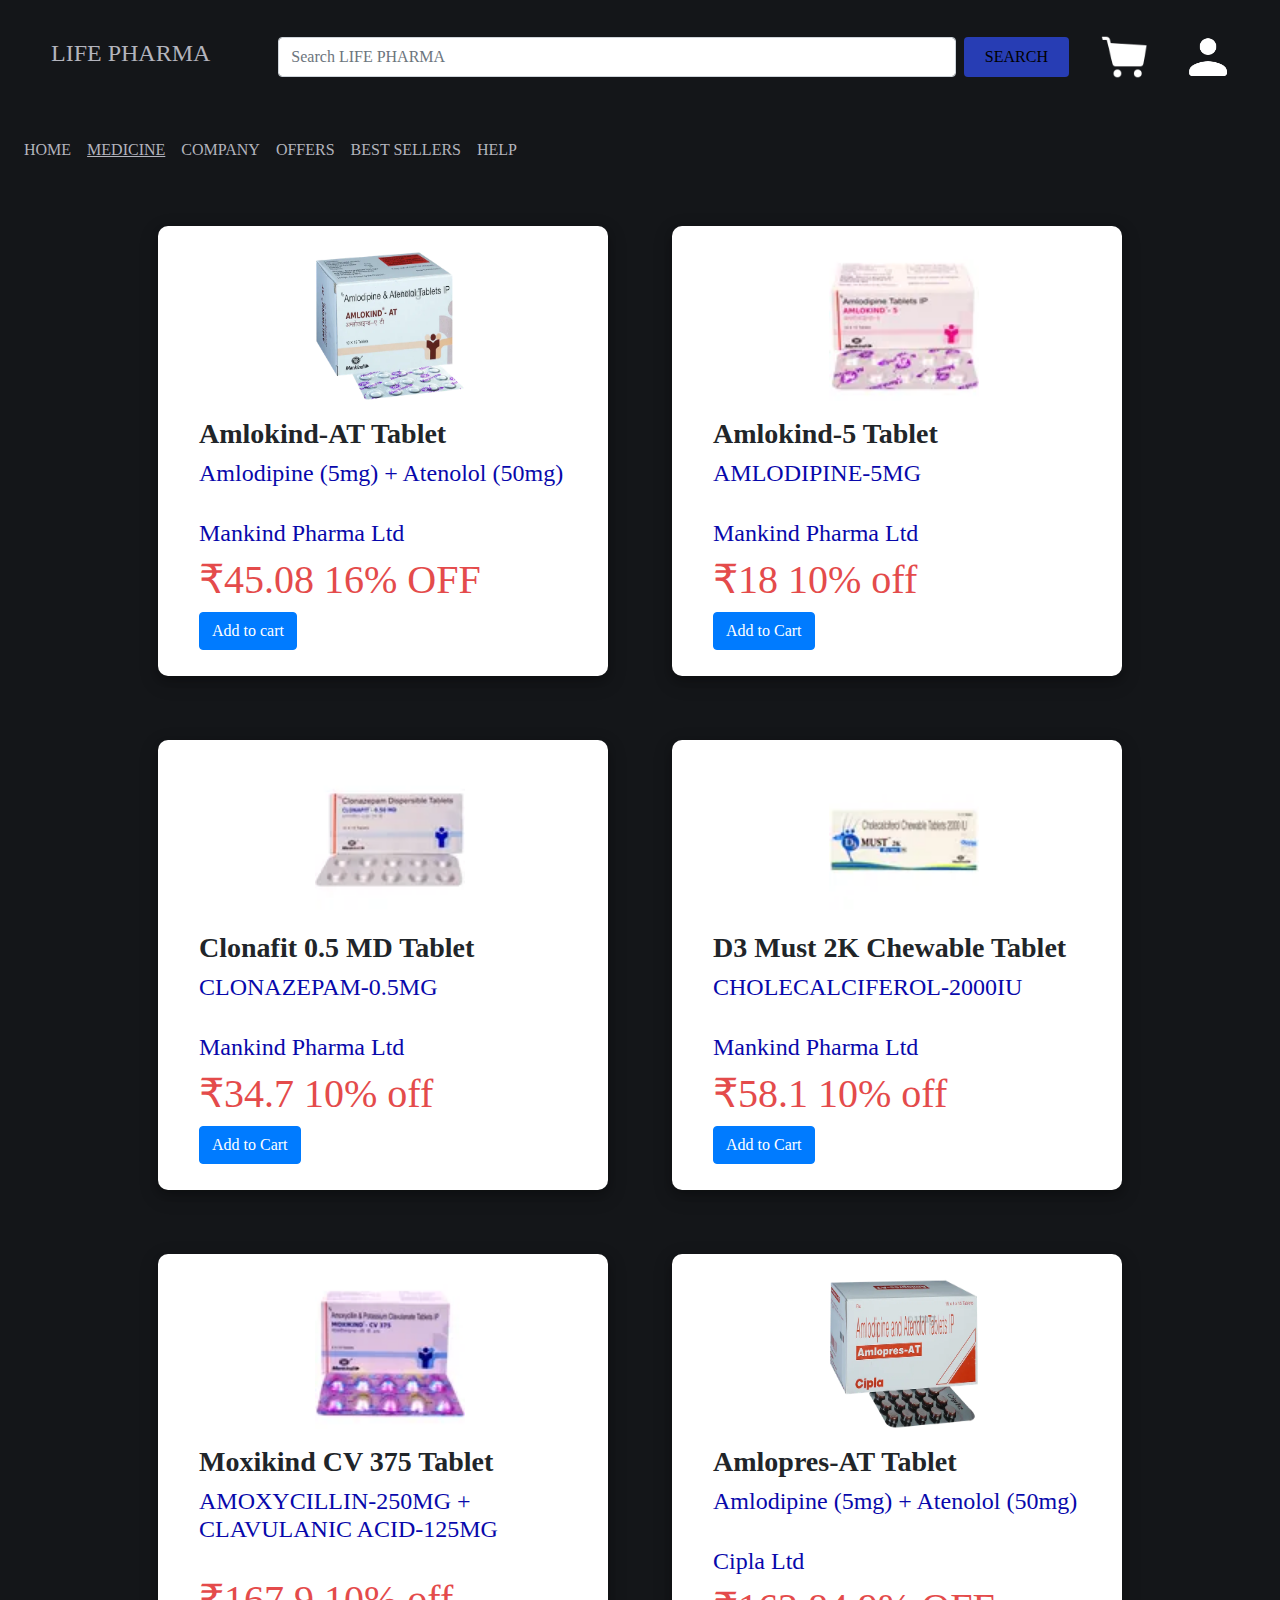
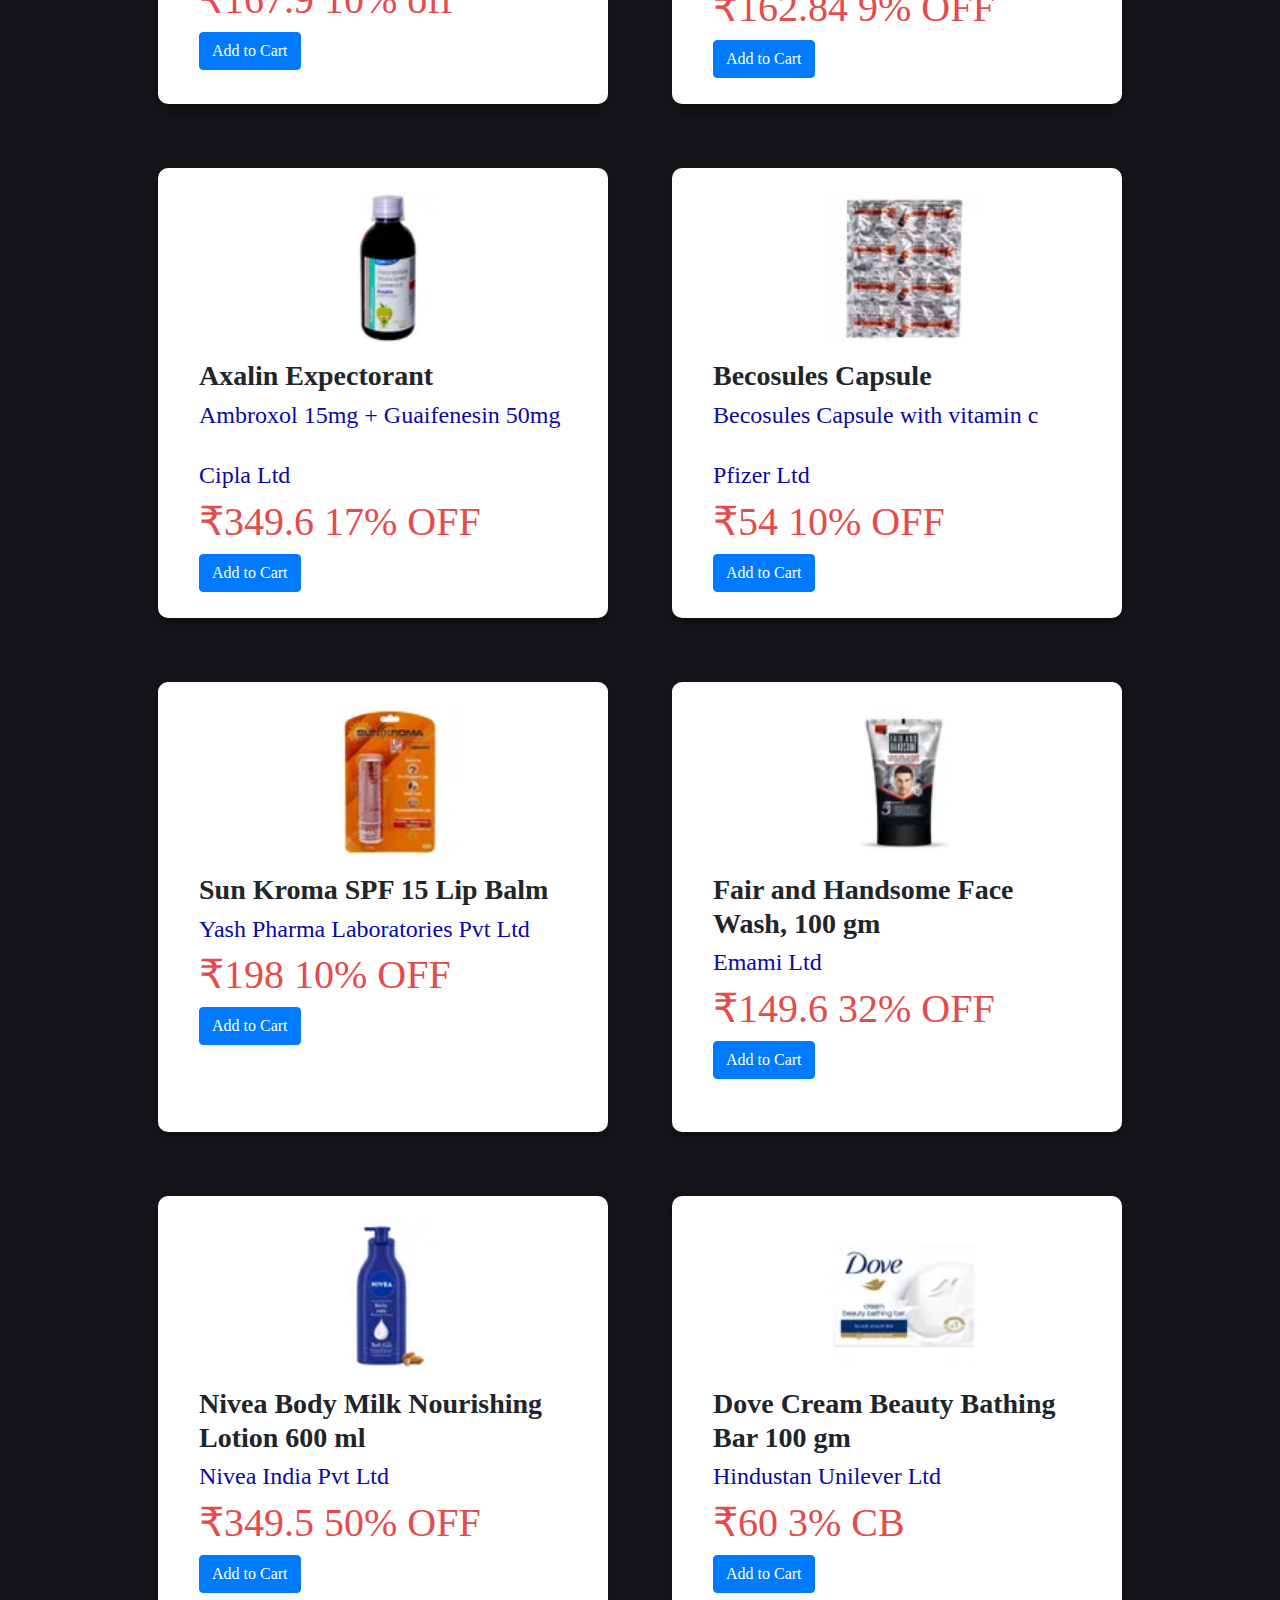
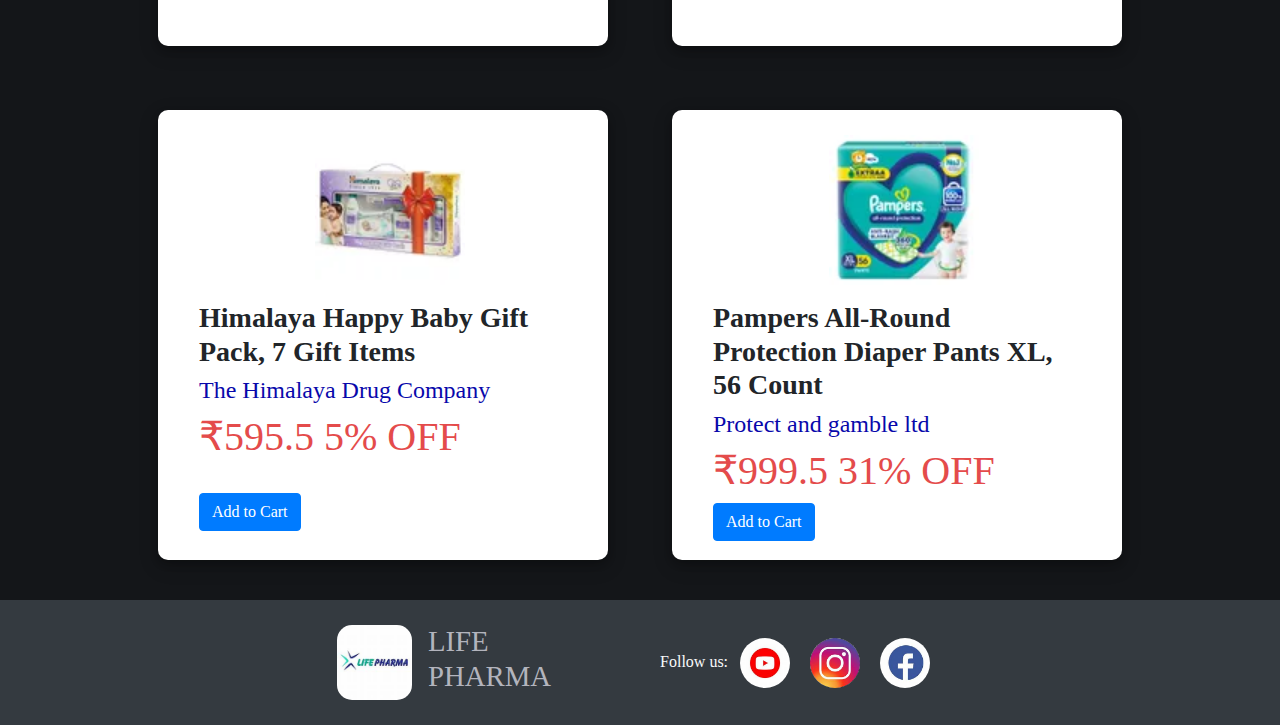
<file: medicine.html>
<!DOCTYPE html>
<html lang="en">

<head>
    <title>lifepharma</title>
    <link rel="stylesheet"
        href="bootstrap-4.5.3-dist/bootstrap-4.5.3-dist/css/bootstrap.min.css">
    <script type="text/javascript"
        src="bootstrap-4.5.3-dist/bootstrap-4.5.3-dist/js/bootstrap.min.js"></script>
    <link rel="stylesheet" href="style.css">
    <script src="https://cdn.jsdelivr.net/npm/bootstrap@5.3.0-alpha1/dist/js/bootstrap.bundle.min.js"></script>

</head>

<body>
    <div>
         <!-- First Part: Logo, Search Bar, Cart & User Icons -->
         <nav class="navbar navbar-expand-sm bg-body-tertiary nav2">
            <div class="container-fluid d-flex justify-content-between align-items-center">
                <!-- Logo Section -->
                <div class="navbar-logo d-flex align-items-center">
                    <h1 class="companyname">LIFE PHARMA</h1>
                </div>

                <!-- Toggler/collapsible Button for Small Screens -->
                <button class="navbar-toggler" type="button" data-bs-toggle="collapse"
                    data-bs-target="#navbarSearchIcons" aria-controls="navbarSearchIcons" aria-expanded="false"
                    aria-label="Toggle navigation">
                    <span class="navbar-toggler-icon"></span>
                </button>

                <!-- Search Section & Icons in Collapsible Div -->
                <div class="collapse navbar-collapse" id="navbarSearchIcons">
                    <div class="d-flex flex-grow-1 justify-content-center align-items-center">
                        <!-- Search Section -->
                        <div class="search-container d-flex flex-grow-1 mx-2">
                            <input class="form-control" type="text" placeholder="Search LIFE PHARMA" aria-label="Search"
                                id="search-input">
                            <button class="btn mx-2" type="submit" id="search-button">SEARCH</button>
                        </div>

                        <!-- Cart and User Icons -->
                        <div class="icons-container d-flex align-items-center">
                            <a href="cart.html" class="m-3">
                                <img src="photos/cart.png" alt="Cart" width="50" height="50">
                            </a>
                            <a href="login.html" class="m-3">
                                <img src="photos/user.png" alt="User" width="50" height="50">
                            </a>
                        </div>
                    </div>
                </div>
            </div>
        </nav>

        <!-- Second Part: Menu Options -->
        <nav class="navbar navbar-expand-lg nav2">
            <!-- Toggler/collapsible Button for Small Screens -->
            <button class="navbar-toggler" type="button" data-bs-toggle="collapse" data-bs-target="#navbarMenu"
                aria-controls="navbarMenu" aria-expanded="false" aria-label="Toggle navigation">
                <span class="navbar-toggler-icon"></span>
            </button>

            <!-- Navbar Links (Collapsible) -->
            <div class="collapse navbar-collapse" id="navbarMenu">
                <ul class="navbar-nav ms-auto"> <!-- ms-auto to align the list to the right -->
                    <li class="nav-item"><a href="index.html" class="nav-link ">HOME</a></li>
                    <li class="nav-item"><a href="medicine.html" class="nav-link openpage">MEDICINE</a></li>
                    <li class="nav-item"><a href="company.html" class="nav-link">COMPANY</a></li>
                    <li class="nav-item"><a href="offers.html" class="nav-link">OFFERS</a></li>
                    <li class="nav-item"><a href="bestseller.html" class="nav-link">BEST SELLERS</a></li>
                    <li class="nav-item"><a href="help.html" class="nav-link">HELP</a></li>
                </ul>
            </div>
        </nav>

        <!-- All medicine sector-->
        <div class="bgcolor boxitems2">
            <div class=" ">
                <img src="medi/t1.webp" alt="nothing">
                <div class="m-3 ">
                    <h3>Amlokind-AT Tablet</h3>
                    <h4>Amlodipine (5mg) + Atenolol (50mg)</h4><br>
                    <h4>Mankind Pharma Ltd</h4>
                    <h1>₹45.08 16% OFF</h1>
                    <button class="btn btn-primary"> Add to cart</button>
                </div>
            </div>


            <div class=" ">
                <img src="medi/t2.webp" alt="nothing">
                <div class="m-3 ">
                    <h3>Amlokind-5 Tablet</h3>
                    <h4>AMLODIPINE-5MG</h4><br>
                    <h4>Mankind Pharma Ltd</h4>
                    <h1>₹18  10% off</h1>
                    <button class="btn btn-primary"> Add to Cart</button>
                </div>
            </div>


            <div class=" ">
                <img src="medi/t3.webp" alt="nothing">
                <div class="m-3 ">
                    <h3>Clonafit 0.5 MD Tablet</h3>
                    <h4>CLONAZEPAM-0.5MG</h4><br>
                    <h4>Mankind Pharma Ltd</h4>
                    <h1>₹34.7 10% off</h1>
                    <button class="btn btn-primary"> Add to Cart</button>
                </div>
            </div>

            <div class=" ">
                <img src="medi/t4.webp" alt="nothing">
                <div class="m-3 ">
                    <h3>D3 Must 2K Chewable Tablet</h3>
                    <h4>CHOLECALCIFEROL-2000IU</h4><br>
                    <h4>Mankind Pharma Ltd</h4>
                    <h1>₹58.1 10% off</h1>
                    <button class="btn btn-primary"> Add to Cart</button>
                </div>
            </div>

            <div class=" ">
                <img src="medi/t5.webp" alt="nothing">
                <div class="m-3 ">
                    <h3>Moxikind CV 375 Tablet</h3>
                    <h4>AMOXYCILLIN-250MG + CLAVULANIC ACID-125MG</h4><br>
                    
                    <h1>₹167.9 10% off</h1>
                    <button class="btn btn-primary"> Add to Cart</button>
                </div>
            </div>

            <div class=" ">
                <img src="medi/t6.webp" alt="nothing">
                <div class="m-3 ">
                    <h3>Amlopres-AT Tablet</h3>
                    <h4>Amlodipine (5mg) + Atenolol (50mg)</h4><br>
                    <h4>Cipla Ltd</h4>
                    <h1>₹162.84 9% OFF</h1>
                    <button class="btn btn-primary"> Add to Cart</button>
                </div>
            </div>


            <div class=" ">
                <img src="medi/t7.webp" alt="nothing">
                <div class="m-3 ">
                    <h3>Axalin Expectorant</h3>
                    <h4>Ambroxol 15mg + Guaifenesin 50mg</h4><br>
                    <h4>Cipla Ltd</h4>
                    <h1>₹349.6 17% OFF</h1>
                    <button class="btn btn-primary"> Add to Cart</button>
                </div>
            </div>

            
            <div class=" ">
                <img src="medi/t8.webp" alt="nothing">
                <div class="m-3 ">
                    <h3>Becosules Capsule</h3>
                    <h4>Becosules Capsule with vitamin c</h4><br>
                    <h4>Pfizer Ltd</h4>
                    <h1>₹54 10% OFF</h1>
                    <button class="btn btn-primary"> Add to Cart</button>
                </div>
            </div>

            <div class=" ">
                <img src="medi/t9.webp" alt="nothing">
                <div class="m-3 ">
                    <h3>Sun Kroma SPF 15 Lip Balm</h3>
                    
                    <h4>Yash Pharma Laboratories Pvt Ltd</h4>
                    <h1>₹198 10% OFF</h1>
                    <button class="btn btn-primary"> Add to Cart</button>
                </div>
            </div>

            <div class=" ">
                <img src="medi/t10.webp" alt="nothing">
                <div class="m-3 ">
                    <h3>Fair and Handsome Face Wash, 100 gm</h3>
                    
                    <h4>Emami Ltd</h4>
                    <h1>₹149.6 32% OFF</h1>
                    <button class="btn btn-primary"> Add to Cart</button>
                </div>
            </div>

            <div class=" ">
                <img src="medi/t11.webp" alt="nothing">
                <div class="m-3 ">
                    <h3>Nivea Body Milk Nourishing Lotion 600 ml</h3>
                    
                    <h4>Nivea India Pvt Ltd</h4>
                    <h1>₹349.5 50% OFF</h1>
                    <button class="btn btn-primary"> Add to Cart</button>
                </div>
            </div>

            <div class=" ">
                <img src="medi/t12.webp" alt="nothing">
                <div class="m-3 ">
                    <h3>Dove Cream Beauty Bathing Bar 100 gm</h3>
                    
                    <h4>Hindustan Unilever Ltd</h4>
                    <h1>₹60 3% CB</h1>
                    <button class="btn btn-primary"> Add to Cart</button>
                </div>
            </div>

            <div class=" ">
                <img src="medi/t13.webp" alt="nothing">
                <div class="m-3 ">
                    <h3>Himalaya Happy Baby Gift Pack, 7 Gift Items</h3>
                    
                    <h4>The Himalaya Drug Company</h4>
                    <h1>₹595.5 5% OFF</h1><br>
                    <button class="btn btn-primary"> Add to Cart</button>
                </div>
            </div>

            <div class=" ">
                <img src="medi/t14.webp" alt="nothing">
                <div class="m-3 ">
                    <h3>Pampers All-Round Protection Diaper Pants XL, 56 Count</h3>
                    
                    <h4>Protect and gamble ltd</h4>
                    <h1>₹999.5 31% OFF</h1>
                    <button class="btn btn-primary"> Add to Cart</button>
                </div>
            </div>




        </div>


        <!-- footer section-->
        <footer class="bg-dark text-light py-4">
            <div class="container">
                <div class="row align-items-center">
                    <!-- Logo and Company Name -->
                    <div class="col-md-6 d-flex align-items-center mb-3 mb-md-0">
                        <img src="photos/th.jpeg" alt="LIFE PHARMA Logo" style="height: 75px; width: 75px; border-radius: 15px;">
                        <h1 class="mx-3">LIFE PHARMA</h1>
                    </div>
        
                    <!-- Social Media Links -->
                    <div class="col-md-6 text-center text-md-end">
                        <span>Follow us: </span>
                        <a href="https://www.youtube.com/@DRKSAVAN" class="mx-2">
                            <img src="photos/youtube3.jpeg" class="socialmediaaccount" alt="YouTube" style="height: 50px; width: 50px;">
                        </a>
                        <a href="#" class="mx-2">
                            <img src="photos/instagram.jpeg" class="socialmediaaccount" alt="Instagram" style="height: 50px; width: 50px;">
                        </a>
                        <a href="#" class="mx-2">
                            <img src="photos/fa.jpeg" class="socialmediaaccount" alt="Facebook" style="height: 50px; width: 50px;">
                        </a>
                    </div>
                </div>
            </div>
        </footer>

    </div>
</body>

</html>
</file>
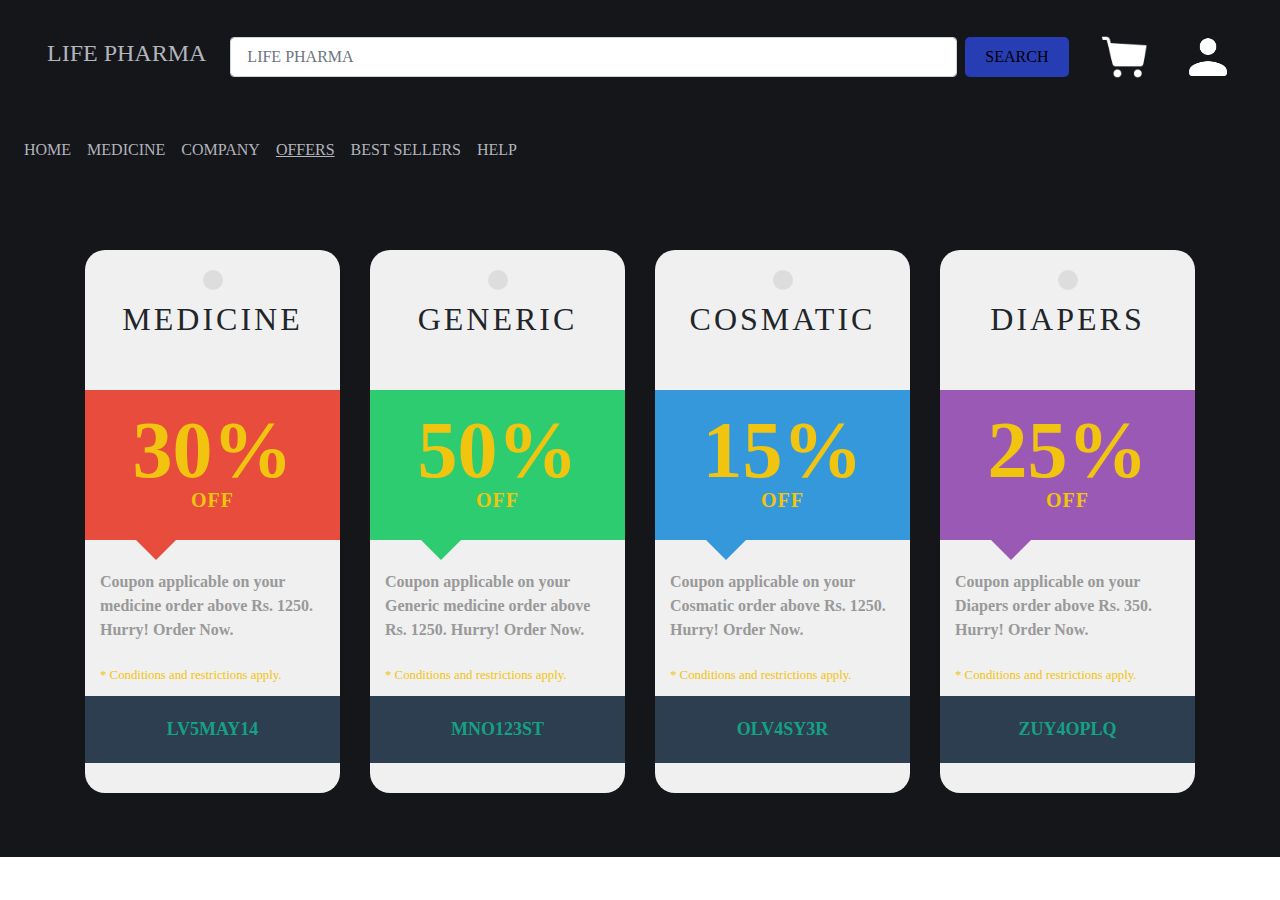
<file: offers.html>
<!DOCTYPE html>
<html lang="en">

<head>
    <title>lifepharma</title>
    <link rel="stylesheet" href="bootstrap-4.5.3-dist/bootstrap-4.5.3-dist/css/bootstrap.min.css">
    <script type="text/javascript" src="bootstrap-4.5.3-dist/bootstrap-4.5.3-dist/js/bootstrap.min.js"></script>
    <link rel="stylesheet" href="style.css">
    <script src="https://cdn.jsdelivr.net/npm/bootstrap@5.3.0-alpha1/dist/js/bootstrap.bundle.min.js"></script>
    <style>
        section {
            padding: 5% 0
        }

        .alizarin {
            background: #e74c3c
        }

        .amethyst {
            background: #9b59b6
        }

        .emerald {
            background: #2ecc71
        }

        .midnight-blue {
            background: #2c3e50
        }

        .peter-river {
            background: #3498db
        }

        .dl {
            background: #f0f0f0;
            padding: 30px 0;
            border-radius: 20px;
            position: relative
        }

        .dl:before {
            content: " ";
            height: 20px;
            width: 20px;
            background: #ddd;
            border-radius: 20px;
            position: absolute;
            left: 50%;
            top: 20px;
            margin-left: -10px
        }

        .dl .brand {
            text-transform: uppercase;
            letter-spacing: 3px;
            padding: 10px 15px;
            margin-top: 10px;
            text-align: center;
            min-height: 100px
        }

        .dl .discount {
            min-height: 50px;
            position: relative;
            font-size: 80px;
            line-height: 80px;
            text-align: center;
            font-weight: 700;
            padding: 20px 15px 0;
            color: #f1c40f
        }

        .dl .discount:after {
            content: " ";
            border-right: 20px solid transparent;
            border-left: 20px solid transparent;
            position: absolute;
            bottom: -20px;
            left: 20%
        }

        .dl .discount.alizarin:after {
            border-top: 20px solid #e74c3c
        }

        .dl .discount.peter-river:after {
            border-top: 20px solid #3498db
        }

        .dl .discount.emerald:after {
            border-top: 20px solid #2ecc71
        }

        .dl .discount.amethyst:after {
            border-top: 20px solid #9b59b6
        }

        .dl .discount .type {
            font-size: 20px;
            letter-spacing: 1px;
            text-transform: uppercase;
            margin-top: -30px
        }

        .dl .descr {
            color: #999;
            margin-top: 10px;
            padding: 20px 15px
        }

        .dl .ends {
            padding: 0 15px;
            color: #f1c40f;
            margin-bottom: 10px
        }

        .dl .coupon {
            min-height: 50px;
            text-align: center;
            text-transform: uppercase;
            font-weight: 700;
            font-size: 18px;
            padding: 20px 15px
        }

        .dl .coupon a.open-code {
            color: #16a085
        }

        .dl .coupon .code {
            letter-spacing: 1px;
            border-radius: 4px;
            margin-top: 10px;
            padding: 10px 15px;
            color: #f1c40f;
            background: #f0f0f0
        }
    </style>

</head>

<body>
    <div>
        <!-- First Part: Logo, Search Bar, Cart & User Icons -->
        <nav class="navbar navbar-expand-sm bg-body-tertiary nav2">
            <div class="container-fluid d-flex justify-content-between align-items-center">
                <!-- Logo Section -->
                <div class="navbar-logo d-flex align-items-center">
                    <h1 class="companyname mx-3">LIFE PHARMA</h1>
                </div>

                <!-- Toggler/collapsible Button for Small Screens -->
                <button class="navbar-toggler" type="button" data-bs-toggle="collapse"
                    data-bs-target="#navbarSearchIcons" aria-controls="navbarSearchIcons" aria-expanded="false"
                    aria-label="Toggle navigation">
                    <span class="navbar-toggler-icon"></span>
                </button>

                <!-- Search Section & Icons in Collapsible Div -->
                <div class="collapse navbar-collapse" id="navbarSearchIcons">
                    <div class="d-flex flex-grow-1 justify-content-center align-items-center">
                        <!-- Search Section -->
                        <div class="search-container d-flex flex-grow-1 mx-2">
                            <input class="form-control" type="text" placeholder=" LIFE PHARMA" aria-label="Search"
                                id="search-input">
                            <button class=" mx-2" type="submit" id="search-button"
                                style="border-radius: 5px;border: none;">SEARCH</button>
                        </div>

                        <!-- Cart and User Icons -->
                        <div class="icons-container d-flex align-items-center">
                            <a href="cart.html" class="m-3">
                                <img src="photos/cart.png" alt="Cart" width="50" height="50">
                            </a>
                            <a href="login.html" class="m-3">
                                <img src="photos/user.png" alt="User" width="50" height="50">
                            </a>
                        </div>
                    </div>
                </div>
            </div>
        </nav>

        <!-- Second Part: Menu Options -->
        <nav class="navbar navbar-expand-lg nav2">
            <!-- Toggler/collapsible Button for Small Screens -->
            <button class="navbar-toggler" type="button" data-bs-toggle="collapse" data-bs-target="#navbarMenu"
                aria-controls="navbarMenu" aria-expanded="false" aria-label="Toggle navigation">
                <span class="navbar-toggler-icon"></span>
            </button>

            <!-- Navbar Links (Collapsible) -->
            <div class="collapse navbar-collapse" id="navbarMenu">
                <ul class="navbar-nav ms-auto"> <!-- ms-auto to align the list to the right -->
                    <li class="nav-item"><a href="index.html" class="nav-link ">HOME</a></li>
                    <li class="nav-item"><a href="medicine.html" class="nav-link">MEDICINE</a></li>
                    <li class="nav-item"><a href="company.html" class="nav-link">COMPANY</a></li>
                    <li class="nav-item"><a href="offers.html" class="nav-link openpage">OFFERS</a></li>
                    <li class="nav-item"><a href="bestseller.html" class="nav-link">BEST SELLERS</a></li>
                    <li class="nav-item"><a href="help.html" class="nav-link">HELP</a></li>
                </ul>
            </div>
        </nav>

        <section id="labels" style="background-color: #141619;">
            <div class="container">
                <div class="row">
                    <div class="col-sm-6 col-md-3">
                        <div class="dl">
                            <div class="brand">
                                <h2>MEDICINE</h2>
                            </div>
                            <div class="discount alizarin">30%
                                <div class="type">off</div>
                            </div>
                            <div class="descr">
                                <strong>Coupon applicable on your medicine order above Rs. 1250.
                                    Hurry! Order Now.</strong>                                
                            </div>
                            <div class="ends">
                                <small>* Conditions and restrictions apply.</small>
                            </div>
                            <div class="coupon midnight-blue">
                                <a data-toggle="collapse" href="#code-1" class="open-code">LV5MAY14</a>
                                
                            </div>
                        </div>
                    </div>
                    <div class="col-sm-6 col-md-3">
                        <div class="dl">
                            <div class="brand">
                                <h2>GENERIC</h2>
                            </div>
                            <div class="discount emerald">
                                50%
                                <div class="type">
                                    off
                                </div>
                            </div>
                            <div class="descr">
                                <strong>
                                    Coupon applicable on your Generic medicine order above Rs. 1250.
                                    Hurry! Order Now.
                                </strong>
                                
                            </div>
                            <div class="ends">
                                <small>
                                    * Conditions and restrictions apply.
                                </small>
                            </div>
                            <div class="coupon midnight-blue">
                                <a data-toggle="collapse" href="#code-2" class="open-code"> MNO123ST</a>
                               
                            </div>
                        </div>
                    </div>
                    <div class="col-sm-6 col-md-3">
                        <div class="dl">
                            <div class="brand">
                                <h2>
                                    COSMATIC
                                </h2>
                            </div>
                            <div class="discount peter-river">
                                15%
                                <div class="type">
                                    off
                                </div>
                            </div>
                            <div class="descr">
                                <strong>
                                    Coupon applicable on your Cosmatic order above Rs. 1250.
                                    Hurry! Order Now.
                                </strong>
                               
                            </div>
                            <div class="ends">
                                <small>
                                    * Conditions and restrictions apply.
                                </small>
                            </div>
                            <div class="coupon midnight-blue">
                                <a data-toggle="collapse" href="#code-3" class="open-code">OLV4SY3R</a>
                                
                            </div>
                        </div>
                    </div>
                    <div class="col-sm-6 col-md-3">
                        <div class="dl">
                            <div class="brand">
                                <h2>
                                    DIAPERS
                                </h2>
                            </div>
                            <div class="discount amethyst">
                                25%
                                <div class="type">
                                    off
                                </div>
                            </div>
                            <div class="descr">
                                <strong>
                                    Coupon applicable on your Diapers order above Rs. 350.
                                    Hurry! Order Now.
                                </strong>
                                
                            </div>
                            <div class="ends">
                                <small>
                                    * Conditions and restrictions apply.
                                </small>
                            </div>
                            <div class="coupon midnight-blue">
                                <a data-toggle="collapse" href="#code-4" class="open-code">ZUY4OPLQ</a>
                                
                            </div>
                        </div>
                    </div>
                </div>
            </div>
        </section>



    </div>
</body>

</html>
</file>
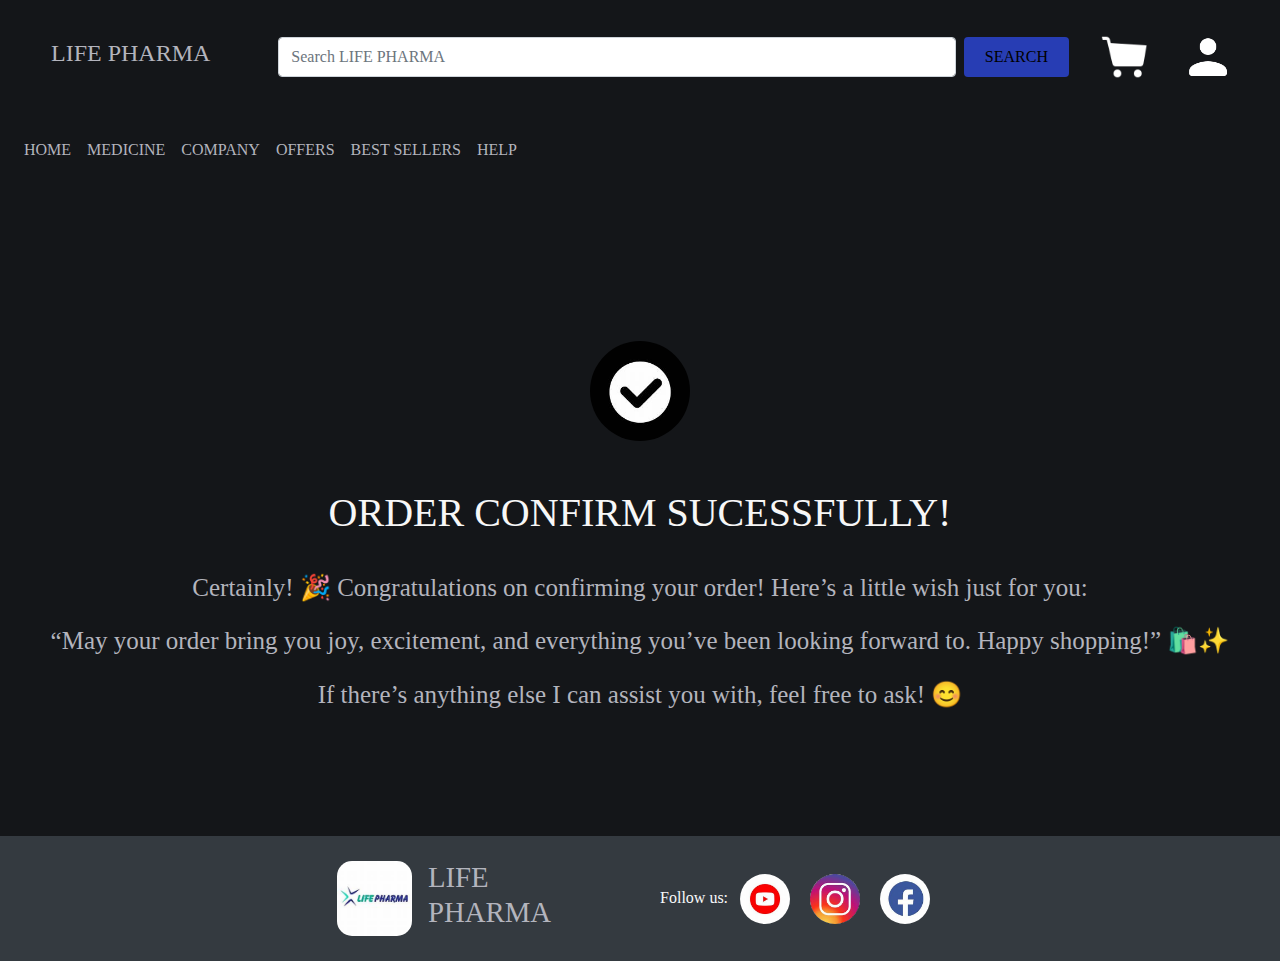
<file: ordernconfirm.html>
<!DOCTYPE html>
<html lang="en">

<head>
    <title>lifepharma</title>
    <link rel="stylesheet" href="bootstrap-4.5.3-dist/bootstrap-4.5.3-dist/css/bootstrap.min.css">
    <script type="text/javascript" src="bootstrap-4.5.3-dist/bootstrap-4.5.3-dist/js/bootstrap.min.js"></script>
    <link rel="stylesheet" href="style.css">
    <script src="https://cdn.jsdelivr.net/npm/bootstrap@5.3.0-alpha1/dist/js/bootstrap.bundle.min.js"></script>
   

</head>

<body>
    <div >
        <!-- First Part: Logo, Search Bar, Cart & User Icons -->
        <nav class="navbar navbar-expand-sm bg-body-tertiary nav2">
            <div class="container-fluid d-flex justify-content-between align-items-center">
                <!-- Logo Section -->
                <div class="navbar-logo d-flex align-items-center">
                    <h1 class="companyname">LIFE PHARMA</h1>
                </div>

                <!-- Toggler/collapsible Button for Small Screens -->
                <button class="navbar-toggler" type="button" data-bs-toggle="collapse"
                    data-bs-target="#navbarSearchIcons" aria-controls="navbarSearchIcons" aria-expanded="false"
                    aria-label="Toggle navigation">
                    <span class="navbar-toggler-icon"></span>
                </button>

                <!-- Search Section & Icons in Collapsible Div -->
                <div class="collapse navbar-collapse" id="navbarSearchIcons">
                    <div class="d-flex flex-grow-1 justify-content-center align-items-center">
                        <!-- Search Section -->
                        <div class="search-container d-flex flex-grow-1 mx-2">
                            <input class="form-control" type="text" placeholder="Search LIFE PHARMA" aria-label="Search"
                                id="search-input">
                            <button class="btn mx-2" type="submit" id="search-button">SEARCH</button>
                        </div>

                        <!-- Cart and User Icons -->
                        <div class="icons-container d-flex align-items-center">
                            <a href="cart.html" class="m-3">
                                <img src="photos/cart.png" alt="Cart" width="50" height="50">
                            </a>
                            <a href="login.html" class="m-3">
                                <img src="photos/user.png" alt="User" width="50" height="50">
                            </a>
                        </div>
                    </div>
                </div>
            </div>
        </nav>

        <!-- Second Part: Menu Options -->
        <nav class="navbar navbar-expand-lg nav2">
            <!-- Toggler/collapsible Button for Small Screens -->
            <button class="navbar-toggler" type="button" data-bs-toggle="collapse" data-bs-target="#navbarMenu"
                aria-controls="navbarMenu" aria-expanded="false" aria-label="Toggle navigation">
                <span class="navbar-toggler-icon"></span>
            </button>

            <!-- Navbar Links (Collapsible) -->
            <div class="collapse navbar-collapse" id="navbarMenu">
                <ul class="navbar-nav ms-auto"> <!-- ms-auto to align the list to the right -->
                    <li class="nav-item"><a href="index.html" class="nav-link ">HOME</a></li>
                    <li class="nav-item"><a href="medicine.html" class="nav-link">MEDICINE</a></li>
                    <li class="nav-item"><a href="company.html" class="nav-link">COMPANY</a></li>
                    <li class="nav-item"><a href="offers.html" class="nav-link">OFFERS</a></li>
                    <li class="nav-item"><a href="bestseller.html" class="nav-link">BEST SELLERS</a></li>
                    <li class="nav-item"><a href="help.html" class="nav-link">HELP</a></li>
                </ul>
            </div>
        </nav>

     
        <!-- New confirmation order section -->
    <div class="d-flex justify-content-center align-items-center   bgcolor confirm" style="height: 650px;">
        <div>
            <img src="photos/right.jpeg" alt="confirmed" class="my-5" style="border-radius: 50%; height: 100px;width: 100px;">
            <h1>ORDER CONFIRM SUCESSFULLY!</h1><br>
            <p>Certainly! 🎉 Congratulations on confirming your order! Here’s a little wish just for you:</p>
            <p>“May your order bring you joy, excitement, and everything you’ve been looking forward to. Happy shopping!” 🛍️✨</p>
            <p>If there’s anything else I can assist you with, feel free to ask! 😊</p>
        </div>
       
    </div>




        <!-- footer section-->
        <footer class="bg-dark text-light py-4">
            <div class="container">
                <div class="row align-items-center">
                    <!-- Logo and Company Name -->
                    <div class="col-md-6 d-flex align-items-center mb-3 mb-md-0">
                        <img src="photos/th.jpeg" alt="LIFE PHARMA Logo" style="height: 75px; width: 75px; border-radius: 15px;">
                        <h1 class="mx-3">LIFE PHARMA</h1>
                    </div>
        
                    <!-- Social Media Links -->
                    <div class="col-md-6 text-center text-md-end">
                        <span>Follow us: </span>
                        <a href="https://www.youtube.com/@DRKSAVAN" class="mx-2">
                            <img src="photos/youtube3.jpeg" class="socialmediaaccount" alt="YouTube" style="height: 50px; width: 50px;">
                        </a>
                        <a href="#" class="mx-2">
                            <img src="photos/instagram.jpeg" class="socialmediaaccount" alt="Instagram" style="height: 50px; width: 50px;">
                        </a>
                        <a href="#" class="mx-2">
                            <img src="photos/fa.jpeg" class="socialmediaaccount" alt="Facebook" style="height: 50px; width: 50px;">
                        </a>
                    </div>
                </div>
            </div>
        </footer>

    </div>
</body>

</html>
</file>
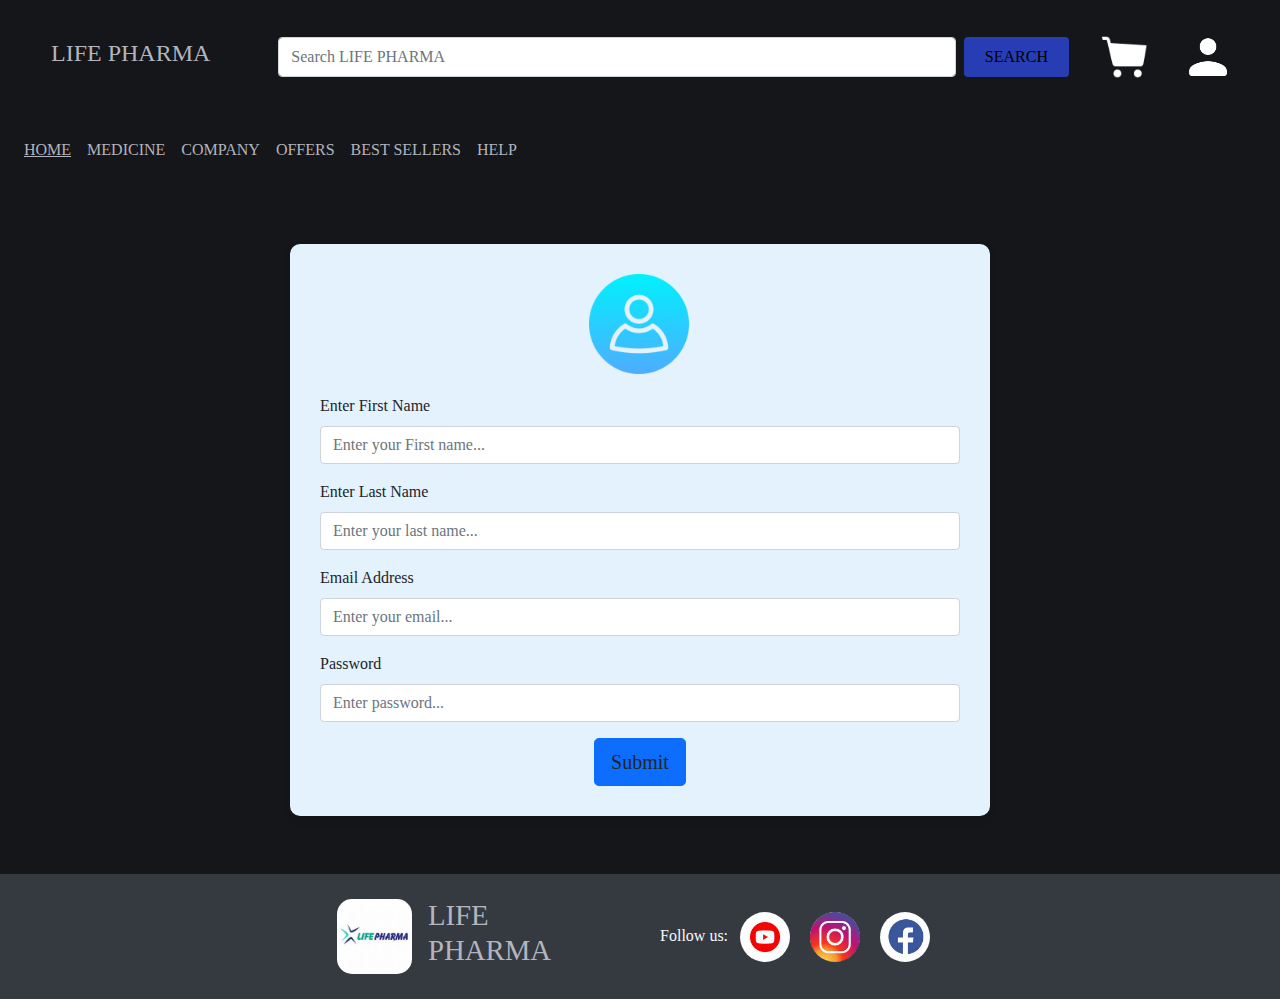
<file: signin.html>
<!DOCTYPE html>
<html lang="en">

<head>
    <title>lifepharma</title>
    <link rel="stylesheet" href="bootstrap-4.5.3-dist/bootstrap-4.5.3-dist/css/bootstrap.min.css">
    <script type="text/javascript" src="bootstrap-4.5.3-dist/bootstrap-4.5.3-dist/js/bootstrap.min.js"></script>
    <link rel="stylesheet" href="style.css">
    <script src="https://cdn.jsdelivr.net/npm/bootstrap@5.3.0-alpha1/dist/js/bootstrap.bundle.min.js"></script>
    <style>
        .query-form-container {
            background-color: #e3f2fd;
            padding: 30px;
            border-radius: 10px;
            box-shadow: 0 4px 8px rgba(0, 0, 0, 0.1);
            max-width: 700px;
            margin: 50px auto;
        }

        h2 {
            color: #0d6efd;
        }

        textarea {
            resize: none;
        }

        .btn-custom {
            background-color: #0d6efd;
            border-color: #0d6efd;
        }

        .btn-custom:hover {
            background-color: #0b5ed7;
            border-color: #0b5ed7;
        }
    </style>

</head>

<body>
    <div>
        <!-- First Part: Logo, Search Bar, Cart & User Icons -->
        <nav class="navbar navbar-expand-sm bg-body-tertiary nav2">
            <div class="container-fluid d-flex justify-content-between align-items-center">
                <!-- Logo Section -->
                <div class="navbar-logo d-flex align-items-center">
                    <h1 class="companyname">LIFE PHARMA</h1>
                </div>

                <!-- Toggler/collapsible Button for Small Screens -->
                <button class="navbar-toggler" type="button" data-bs-toggle="collapse"
                    data-bs-target="#navbarSearchIcons" aria-controls="navbarSearchIcons" aria-expanded="false"
                    aria-label="Toggle navigation">
                    <span class="navbar-toggler-icon"></span>
                </button>

                <!-- Search Section & Icons in Collapsible Div -->
                <div class="collapse navbar-collapse" id="navbarSearchIcons">
                    <div class="d-flex flex-grow-1 justify-content-center align-items-center">
                        <!-- Search Section -->
                        <div class="search-container d-flex flex-grow-1 mx-2">
                            <input class="form-control" type="text" placeholder="Search LIFE PHARMA" aria-label="Search"
                                id="search-input">
                            <button class="btn mx-2" type="submit" id="search-button">SEARCH</button>
                        </div>

                        <!-- Cart and User Icons -->
                        <div class="icons-container d-flex align-items-center">
                            <a href="cart.html" class="m-3">
                                <img src="photos/cart.png" alt="Cart" width="50" height="50">
                            </a>
                            <a href="login.html" class="m-3">
                                <img src="photos/user.png" alt="User" width="50" height="50">
                            </a>
                        </div>
                    </div>
                </div>
            </div>
        </nav>

        <!-- Second Part: Menu Options -->
        <nav class="navbar navbar-expand-lg nav2">
            <!-- Toggler/collapsible Button for Small Screens -->
            <button class="navbar-toggler" type="button" data-bs-toggle="collapse" data-bs-target="#navbarMenu"
                aria-controls="navbarMenu" aria-expanded="false" aria-label="Toggle navigation">
                <span class="navbar-toggler-icon"></span>
            </button>

            <!-- Navbar Links (Collapsible) -->
            <div class="collapse navbar-collapse" id="navbarMenu">
                <ul class="navbar-nav ms-auto"> <!-- ms-auto to align the list to the right -->
                    <li class="nav-item"><a href="index.html" class="nav-link openpage">HOME</a></li>
                    <li class="nav-item"><a href="medicine.html" class="nav-link">MEDICINE</a></li>
                    <li class="nav-item"><a href="company.html" class="nav-link">COMPANY</a></li>
                    <li class="nav-item"><a href="offers.html" class="nav-link">OFFERS</a></li>
                    <li class="nav-item"><a href="bestseller.html" class="nav-link">BEST SELLERS</a></li>
                    <li class="nav-item"><a href="help.html" class="nav-link">HELP</a></li>
                </ul>
            </div>
        </nav>



        </nav>
        <div class="bgcolor">
            <div class="container query-form-container">
                <img src="photos/user2.png" alt="" height="100px" width="100px"
                    style="margin-left: 42%; margin-bottom: 20px;">
                <form name="nameForm" onsubmit="return validateForm()" method="post" action="home.html">
                    <div class="mb-3">
                        <label for="fname" class="form-label">Enter First Name</label>
                        <input type="text" class="form-control" id="fname" placeholder="Enter your First name...">
                        <span id="fname-error" style="color:red; display:none;">First name is required.</span>
                    </div>
                    <div class="mb-3">
                        <label for="lname" class="form-label">Enter Last Name</label>
                        <input type="text" class="form-control" id="lname" placeholder="Enter your last name...">
                        <span id="lname-error" style="color:red; display:none;">Last name is required.</span>
                    </div>
                    <div class="mb-3">
                        <label for="email" class="form-label">Email Address</label>
                        <input type="email" class="form-control" id="email" placeholder="Enter your email...">
                        <span id="email-error" style="color:red; display:none;">Email is required.</span>
                    </div>
                    <div class="mb-3">
                        <label for="password" class="form-label">Password</label>
                        <input type="password" class="form-control" id="password" placeholder="Enter password...">
                        <span id="password-error" style="color:red; display:none;">Password is required.</span>
                    </div>
                    <div class="text-center">
                        <button type="submit" class="btn btn-custom btn-lg mx-3">Submit</button>
                    </div>
                </form>
            </div>
        </div>






        <!-- footer section-->
        <footer class="bg-dark text-light py-4">
            <div class="container">
                <div class="row align-items-center">
                    <!-- Logo and Company Name -->
                    <div class="col-md-6 d-flex align-items-center mb-3 mb-md-0">
                        <img src="photos/th.jpeg" alt="LIFE PHARMA Logo"
                            style="height: 75px; width: 75px; border-radius: 15px;">
                        <h1 class="mx-3">LIFE PHARMA</h1>
                    </div>

                    <!-- Social Media Links -->
                    <div class="col-md-6 text-center text-md-end">
                        <span>Follow us: </span>
                        <a href="https://www.youtube.com/@DRKSAVAN" class="mx-2">
                            <img src="photos/youtube3.jpeg" class="socialmediaaccount" alt="YouTube"
                                style="height: 50px; width: 50px;">
                        </a>
                        <a href="#" class="mx-2">
                            <img src="photos/instagram.jpeg" class="socialmediaaccount" alt="Instagram"
                                style="height: 50px; width: 50px;">
                        </a>
                        <a href="#" class="mx-2">
                            <img src="photos/fa.jpeg" class="socialmediaaccount" alt="Facebook"
                                style="height: 50px; width: 50px;">
                        </a>
                    </div>
                </div>
            </div>
        </footer>

    </div>

    <script>
        function validateForm() {
            let isValid = true;
    
            // First Name validation
            let fname = document.getElementById("fname").value;
            if (fname === "") {
                document.getElementById("fname-error").style.display = "block";
                isValid = false;
            } else {
                document.getElementById("fname-error").style.display = "none";
            }
    
            // Last Name validation
            let lname = document.getElementById("lname").value;
            if (lname === "") {
                document.getElementById("lname-error").style.display = "block";
                isValid = false;
            } else {
                document.getElementById("lname-error").style.display = "none";
            }
    
            // Email validation
            let email = document.getElementById("email").value;
            if (email === "") {
                document.getElementById("email-error").style.display = "block";
                isValid = false;
            } else {
                document.getElementById("email-error").style.display = "none";
            }
    
            // Password validation
            let password = document.getElementById("password").value;
            if (password === "") {
                document.getElementById("password-error").style.display = "block";
                isValid = false;
            } else {
                document.getElementById("password-error").style.display = "none";
            }
    
            return isValid;
        }
    </script>
    
</body>

</html>
</file>
<file: style.css>
*{
    font-family: 'Times New Roman', Times, serif;
    
}

.search-container {
    display: flex;
    align-items: center;
    width: 50%;
}
.search-container input {
    height: 40px; /* Set height for the search input */
}

.search-container button {
    height: 40px; 
    width: 120px;
    background-color: #bcfd4c;

}

.icons-container i {
    font-size: 24px;
}






.icons-container a {
    text-decoration: none;
    color: inherit;
}
.nav2{
    background-color: #141619;
    width: 100%;
    
}
.profilepicture_cart > img{
    border-radius: 50%;
}

.fdecorate{
    text-decoration: none;
    color: #b3b4bd;
   
    font-weight: 900;
    
    
   
}
.menuoption{
    border-radius: 10px;
    margin-bottom: 15px;
    border: 1px solid #f7f7f7;
    background-color: #f7f7f7;
}
a{
    color: #b3b4bd;
}


.conatainer{
    padding: 2rem; 
   
}
.slider-wrapper{
    position: relative;
    max-width: 48rem;
    margin: 50px auto;

}
.slider{
    display: flex;
    aspect-ratio: 16/9;
    overflow-x: auto ;
    scroll-snap-type: x mandatory;
    box-shadow: 0 1.5rem 3rem -0.75 hsla(0,0%, 0%, 0.25);
    border-radius: 0.5rem;
}
.slider img{
    flex: 1 0 100%;
    scroll-snap-align: start;
    object-fit: cover;

}
.slider-nav {
   display: flex; 
   column-gap: 1rem;
   position: absolute;
   bottom: 1.25rem;
   left: 50%;
   transform: translateX(-50%);
   z-index: 1;
}
 
.slider-nav a{
    width: 0.5rem;
    height: 0.5rem;
    border-radius: 50%;
    background-color: #fff;
    opacity: 0.75;
    transition: opacity ease 250ms;
}

.slider-nav a:hover {
    opacity: 1  ;
}
.bgcolor {
    background-color: #141619;
    
    padding: 0.5rem;
    

}
.openpage{
    color:white;
    text-decoration: underline;
}
 .boxitems{
    display: flex;
    flex-direction: row;
    flex-wrap: wrap;
    flex-shrink: inherit;
    justify-content: center;
    align-items: ceneter;

}
.boxitems > div{
    height: 350px;
    width: 350px;   
    box-shadow: 0 4px 8px 0 rgba(0, 0, 0, 0.2), 0 6px 20px 0 rgba(0, 0, 0, 0.19);
    
    border-radius: 10px;
    margin: 2rem;
    padding: 25px;
   
    background-color: #050a44;
}
.boxitems >div >img{
    height: 250px;
    width: 300px;
    border-radius: 20px;

}
.boxitems >div:hover{
    background-color: #0a21c0; 
   
   

}
.boxitems >div>a>h5:hover{
    
    
    text-decoration: underline;

   

}
.boxitems >div >a>h5{
    margin-top: 13px;
    color: white;
    text-align: center;
   
} 
.boxitems >div >h1{
    margin-top: 13px;
    color: white;
    text-align: center;

}
footer {
    background-color: #141619; /* Change to a shade matching your site */
    color: #b3b4bd; /* Your branding yellow */
}
footer  h1 {
    font-size: 1.8rem;
    color: #b3b4bd; /* Matches the company branding color */
}
footer >div{
    display: flex;
    justify-content: center;
    align-items: center;
}
.socialmediaaccount {
    height: 50px;
    width: 50px;
    border-radius: 50%;
}
.boxitems2{
    display: flex;
    flex-direction: row;
    flex-wrap: wrap;
    flex-shrink: inherit;
    justify-content: center;
    align-items: ceneter;

    
}
.boxitems2 > div{
    height: 450px;
    width: 450px;   
    box-shadow: 0 4px 8px 0 rgba(0, 0, 0, 0.2), 0 6px 20px 0 rgba(0, 0, 0, 0.19);
    
    border-radius: 10px;
    margin: 2rem;
    padding: 25px;
   
    background-color: #fff;
}
.boxitems2 >div >img{
    height: 150px;
    width: 150px;
    margin-left: 33%;
   

}

.boxitems2 >div >div>h1{
    color: rgb(228, 75, 75);
   
}
.boxitems2 >div >div>h3{
   font-weight: bolder;
   
}
.boxitems2 >div >div>h4{
   color: rgb(8, 8, 171);
    
 }

 .boxitems3{
    display: flex;
    flex-wrap: wrap; /* Allows items to wrap to the next line */
    justify-content: center; /* Center align items */
    gap: 20px;

    
}
.boxitems3 > div{

    height: 500px;
    width: 90%;   
    box-shadow: 0 4px 8px 0 rgba(0, 0, 0, 0.2), 0 6px 20px 0 rgba(0, 0, 0, 0.19);
    
    border-radius: 10px;
    font-size: 25px;
    margin: 30px 5%;
    
    padding: 25px;
   
    background-color: #fff;
}
.boxitems3 >div >img{
    height: 300px;
    width: 300px;
    float: right;
    margin: 70px 50px;
    
   

}
.boxitems3 >div >h1{
    color: rgb(221, 21, 21);
    
   
}
.heading{
    text-align: center;
    margin: 0px auto;
    color: rgb(255, 255, 255);
    font-weight: 900;    
}
.login{
   
    background-color: #f7f7f7;
    border-radius: 20px;
    
}
.navbar {
    padding: 1rem;
}

.companyname {
    margin-left: 20px;
    margin-right: 60px;
    font-size: 1.5rem;
    color: #b3b4bd; /* Yellow color for branding */
}


.navbar-toggler {
    border: none;
}

.navbar-toggler-icon {
    background-image: url('data:image/svg+xml;charset=UTF8,%3Csvg xmlns="http://www.w3.org/2000/svg" viewBox="0 0 30 30"%3E%3Cpath stroke="rgba(255, 204, 0, 1)" stroke-width="2" stroke-linecap="round" stroke-miterlimit="10" d="M4 7h22M4 15h22M4 23h22"/%3E%3C/svg%3E');
    
}

.nav-link {
    color: #b3b4bd; 
}

.nav-link:hover {
    color: white; /
}


#search-button {
    background-color: #273db4;
    color: #000;
}

#search-button:hover {
    background-color: #050a44;
    color: #fff;
}
.confirm {
    color: #f7f7f7;
    

}
.confirm>div {
    text-align: center;

}
.confirm>div>p {
    text-align: center;
    font-size: 25px;
    color: #b3b4bd;

}
</file>
